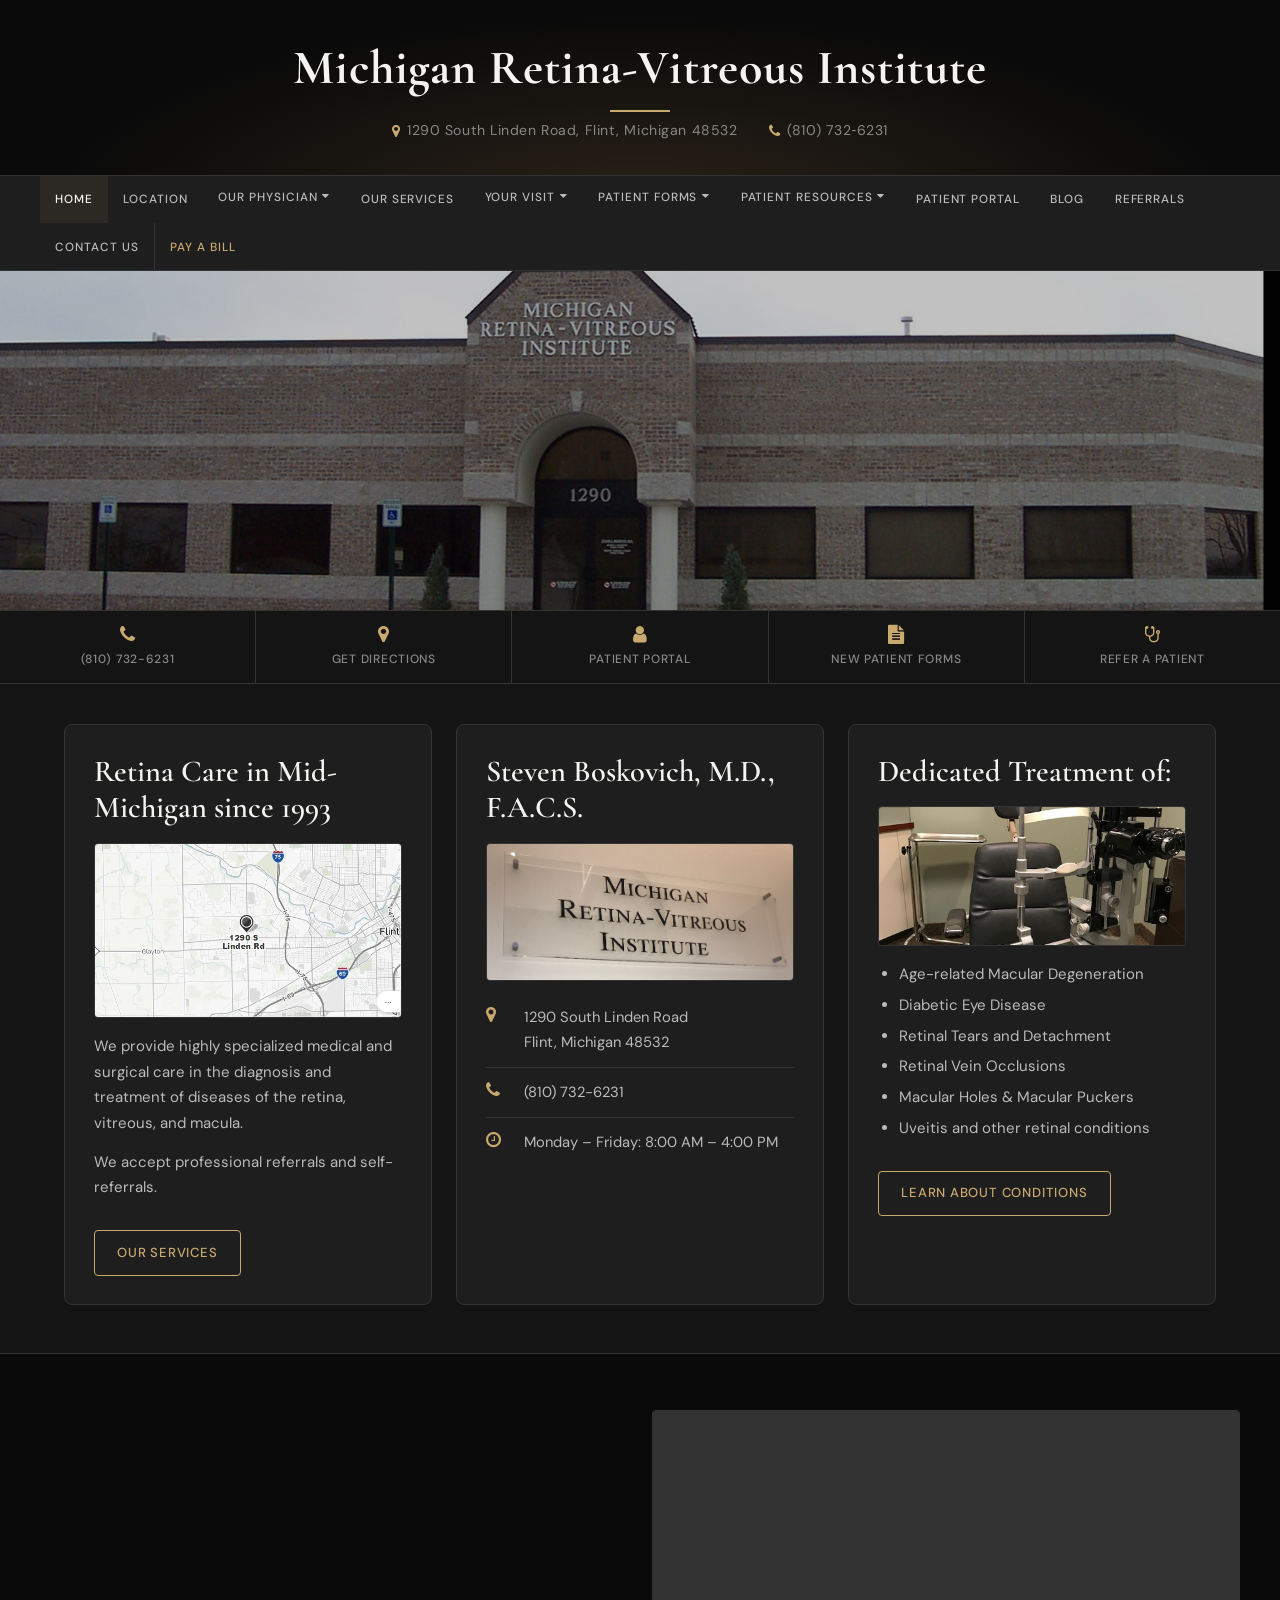
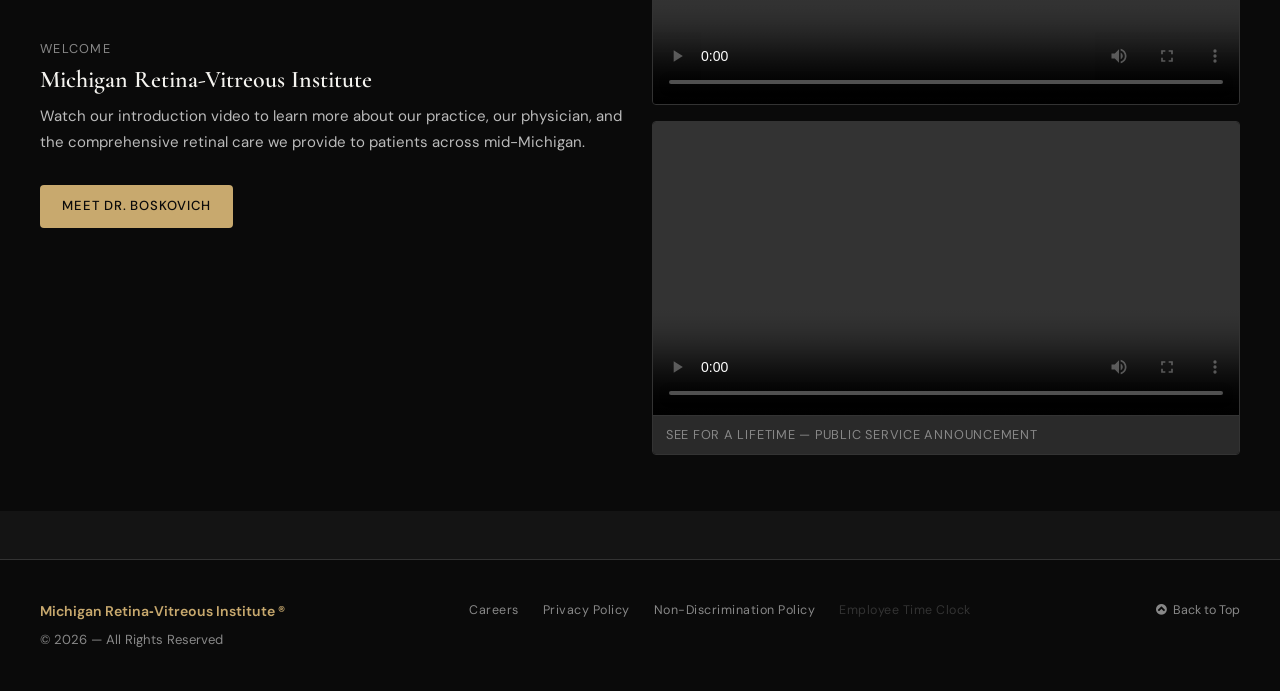
<file: index.html>
<!DOCTYPE html>
<html lang="en">
<head>
  <meta charset="UTF-8">
  <meta name="viewport" content="width=device-width, initial-scale=1">
  <title>Michigan Retina-Vitreous Institute® — Flint, Michigan</title>
  <meta name="description" content="Michigan Retina-Vitreous Institute provides state-of-the-art, high quality retinal care for patients in Flint and mid-Michigan.">
  <meta name="keywords" content="Michigan Retina-Vitreous Institute, Michigan retina, retina specialist, ophthalmologist, Flint, mid-Michigan, macular degeneration, diabetic eye disease, retinal detachment">
  <meta name="robots" content="ALL">
  <link rel="stylesheet" href="https://cdnjs.cloudflare.com/ajax/libs/font-awesome/4.7.0/css/font-awesome.min.css">
  <link rel="stylesheet" href="style.css">
  <style>
    /* Slideshow */
    #slideshow-wrap {
      background: var(--black);
      border-bottom: 1px solid var(--border);
      overflow: hidden;
      max-height: 340px;
      position: relative;
    }
    .slide { display: none; }
    .slide img { width: 100%; max-height: 340px; object-fit: cover; opacity: 0.75; }
    .slide.active { display: block; animation: fadeSlideUp 0.8s ease; }

    /* Quick action strip */
    .quick-strip {
      display: flex;
      border-bottom: 1px solid var(--border);
      background: var(--dark);
    }
    .quick-strip a {
      flex: 1;
      text-align: center;
      padding: 0.85rem 0.5rem;
      font-size: 0.75rem;
      font-weight: 500;
      letter-spacing: 0.06em;
      text-transform: uppercase;
      color: var(--muted);
      border-right: 1px solid var(--border);
      transition: var(--transition);
    }
    .quick-strip a:last-child { border-right: none; }
    .quick-strip a:hover { color: var(--accent); background: rgba(200,169,110,0.05); }
    .quick-strip i { display: block; font-size: 1.2rem; margin-bottom: 0.3rem; color: var(--accent); }

    /* Welcome video section */
    .video-section {
      background: var(--black);
      border-top: 1px solid var(--border);
      padding: 2.5rem 1.5rem;
    }
    .video-grid {
      max-width: 1200px;
      margin: 0 auto;
      display: grid;
      grid-template-columns: 1fr 1fr;
      gap: 1.5rem;
      align-items: center;
    }
    .video-grid-label {
      font-family: 'Cormorant Garamond', serif;
      font-size: 1.5rem;
      color: var(--white);
      margin-bottom: 0.6rem;
    }
    @media (max-width: 700px) {
      .video-grid { grid-template-columns: 1fr; }
      .quick-strip { flex-wrap: wrap; }
      .quick-strip a { flex: 0 0 50%; border-bottom: 1px solid var(--border); }
    }
  </style>
</head>
<body>

<header id="mrvi-header">
  <div class="header-bg-bar"></div>
  <div class="header-inner">
    <h1>Michigan Retina&#8209;Vitreous Institute</h1>
    <div class="accent-rule"></div>
    <div class="header-sub">
      <span><i class="fa fa-map-marker"></i> 1290 South Linden Road, Flint, Michigan 48532</span>
      <span><i class="fa fa-phone"></i> (810) 732&#8209;6231</span>
    </div>
  </div>
</header>

<nav id="mrvi-nav">
  <div class="nav-inner">
    <a href="index.html" class="active">Home</a>
    <a href="location.html">Location</a>
    <div class="nav-dropdown">
      <button>Our Physician <i class="fa fa-caret-down"></i></button>
      <div class="nav-dropdown-content">
        <a href="doctor.html">Steven Boskovich, M.D.</a>
        <a href="retinaspecialist.html">What is a Retina Specialist</a>
      </div>
    </div>
    <a href="services.html">Our Services</a>
    <div class="nav-dropdown">
      <button>Your Visit <i class="fa fa-caret-down"></i></button>
      <div class="nav-dropdown-content">
        <a href="whattoexpect.html">What to Expect</a>
        <a href="patientsurvey.html">Patient Survey</a>
        <a href="newsletter.html">Newsletter Sign Up</a>
      </div>
    </div>
    <div class="nav-dropdown">
      <button>Patient Forms <i class="fa fa-caret-down"></i></button>
      <div class="nav-dropdown-content">
        <a href="media/NEW PATIENT MEDICAL HISTORY FORM 2017.pdf" target="_blank">New Patient Medical History Form</a>
        <a href="media/NEW PATIENT PROFILE FORM 2017.pdf" target="_blank">New Patient Profile Form</a>
      </div>
    </div>
    <div class="nav-dropdown">
      <button>Patient Resources <i class="fa fa-caret-down"></i></button>
      <div class="nav-dropdown-content">
        <a href="links.html">Educational Links</a>
        <a href="retinaldiseases.html">Retinal Diseases</a>
        <a href="vitamins.html">Vitamins</a>
      </div>
    </div>
    <a href="https://www.mypatientvisit.com" target="_blank">Patient Portal</a>
    <a href="http://www.retinal.md/blog" target="_blank">Blog</a>
    <a href="referrals.html">Referrals</a>
    <a href="contactus.html">Contact Us</a>
    <a href="https://www.mypatientvisit.com/#/expresspay?practiceID=MRVI" target="_blank" class="nav-cta">Pay a Bill</a>
  </div>
</nav>

<!-- Slideshow -->
<div id="slideshow-wrap">
  <div class="slide active"><img src="media/Linden Crossing black.jpg" alt="Office exterior"></div>
  <div class="slide"><img src="media/photomontage.png" alt="Services montage"></div>
  <div class="slide"><img src="media/Dr B with diplomas.jpg" alt="Dr. Boskovich"></div>
</div>

<!-- Quick access strip -->
<div class="quick-strip">
  <a href="contactus.html"><i class="fa fa-phone"></i>(810) 732-6231</a>
  <a href="location.html"><i class="fa fa-map-marker"></i>Get Directions</a>
  <a href="https://www.mypatientvisit.com" target="_blank"><i class="fa fa-user"></i>Patient Portal</a>
  <a href="media/NEW PATIENT MEDICAL HISTORY FORM 2017.pdf" target="_blank"><i class="fa fa-file-text"></i>New Patient Forms</a>
  <a href="referrals.html"><i class="fa fa-stethoscope"></i>Refer a Patient</a>
</div>

<!-- Main content -->
<div class="page-content">
  <div class="card-grid-3">

    <div class="mrvi-card">
      <h3 class="section-title" style="margin-bottom:1rem;">Retina Care in Mid-Michigan since 1993</h3>
      <img src="media/fixedmap.jpg" alt="Mid-Michigan map" class="mrvi-img">
      <p>We provide highly specialized medical and surgical care in the diagnosis and treatment of diseases of the retina, vitreous, and macula.</p>
      <p>We accept professional referrals and self-referrals.</p>
      <a href="services.html" class="btn btn-outline mt-2">Our Services</a>
    </div>

    <div class="mrvi-card">
      <h3 class="section-title" style="margin-bottom:0.5rem;">Steven Boskovich, M.D., F.A.C.S.</h3>
      <img src="media/VestibuleSign3.jpg" alt="Office sign" class="mrvi-img">
      <div class="info-row" style="padding-top:0.5rem;">
        <i class="fa fa-map-marker"></i>
        <div class="info-row-text">1290 South Linden Road<br>Flint, Michigan 48532</div>
      </div>
      <div class="info-row">
        <i class="fa fa-phone"></i>
        <div class="info-row-text">(810) 732-6231</div>
      </div>
      <div class="info-row">
        <i class="fa fa-clock-o"></i>
        <div class="info-row-text">Monday – Friday: 8:00 AM – 4:00 PM</div>
      </div>
    </div>

    <div class="mrvi-card">
      <h3 class="section-title" style="margin-bottom:1rem;">Dedicated Treatment of:</h3>
      <img src="media/Black chair.jpg" alt="Exam chair" class="mrvi-img" style="max-height:140px;object-fit:cover;">
      <ul style="margin-top:1rem;">
        <li>Age-related Macular Degeneration</li>
        <li>Diabetic Eye Disease</li>
        <li>Retinal Tears and Detachment</li>
        <li>Retinal Vein Occlusions</li>
        <li>Macular Holes &amp; Macular Puckers</li>
        <li>Uveitis and other retinal conditions</li>
      </ul>
      <a href="retinaldiseases.html" class="btn btn-outline mt-3">Learn About Conditions</a>
    </div>

  </div>
</div>

<!-- Welcome Video Section -->
<div class="video-section">
  <div class="video-grid">
    <div>
      <p class="text-muted" style="font-size:0.8rem;letter-spacing:0.1em;text-transform:uppercase;margin-bottom:0.4rem;">Welcome</p>
      <h2 class="video-grid-label">Michigan Retina&#8209;Vitreous Institute</h2>
      <p>Watch our introduction video to learn more about our practice, our physician, and the comprehensive retinal care we provide to patients across mid-Michigan.</p>
      <a href="doctor.html" class="btn btn-gold mt-2">Meet Dr. Boskovich</a>
    </div>
    <div>
      <div class="video-wrap">
        <video controls>
          <source src="media/Michigan Retina-Vitreous Institute.mp4" type="video/mp4">
          <source src="media/Michigan Retina-Vitreous Institute.ogv" type="video/ogv">
          Your browser does not support the video tag.
        </video>
      </div>
      <div class="video-wrap" style="margin-top:1rem;">
        <video controls>
          <source src="media/See for a Lifetime TV PSA 30.mp4" type="video/mp4">
          <source src="media/See for a Lifetime TV PSA 30.ogv" type="video/ogv">
          Your browser does not support the video tag.
        </video>
        <div class="video-label">See for a Lifetime — Public Service Announcement</div>
      </div>
    </div>
  </div>
</div>

<footer id="mrvi-footer">
  <div class="footer-inner">
    <div class="footer-left">
      <strong>Michigan Retina&#8209;Vitreous Institute &reg;</strong>
      &copy; <script>document.write(new Date().getFullYear())</script> &mdash; All Rights Reserved
    </div>
    <div class="footer-links">
      <a href="careers.html">Careers</a>
      <a href="media/MRVI-2013-Privacy.pdf" target="_blank">Privacy Policy</a>
      <a href="media/MRVI-NonDiscrimination-Notice.pdf" target="_blank">Non-Discrimination Policy</a>
      <a href="https://www.ontheclock.com/time-clock" target="_blank" style="color:var(--border);">Employee Time Clock</a>
    </div>
    <a class="footer-top-btn" href="#mrvi-header"><i class="fa fa-chevron-circle-up"></i> Back to Top</a>
  </div>
</footer>

<div id="copyright-modal" class="mrvi-modal">
  <div class="mrvi-modal-box">
    <button class="mrvi-modal-close" onclick="document.getElementById('copyright-modal').classList.remove('open')">&times;</button>
    <h4 style="margin-bottom:0.8rem;">Content Ownership Notice</h4>
    <p>The content on this website is owned by Michigan Retina&#8209;Vitreous Institute. You may not copy any content (including images) without our prior written consent.</p>
  </div>
</div>

<script>
// Slideshow
var slideIdx = 0;
var slides = document.querySelectorAll('.slide');
function runSlides() {
  slides[slideIdx].classList.remove('active');
  slideIdx = (slideIdx + 1) % slides.length;
  slides[slideIdx].classList.add('active');
  setTimeout(runSlides, 7000);
}
setTimeout(runSlides, 7000);
</script>
</body>
</html>
</file>
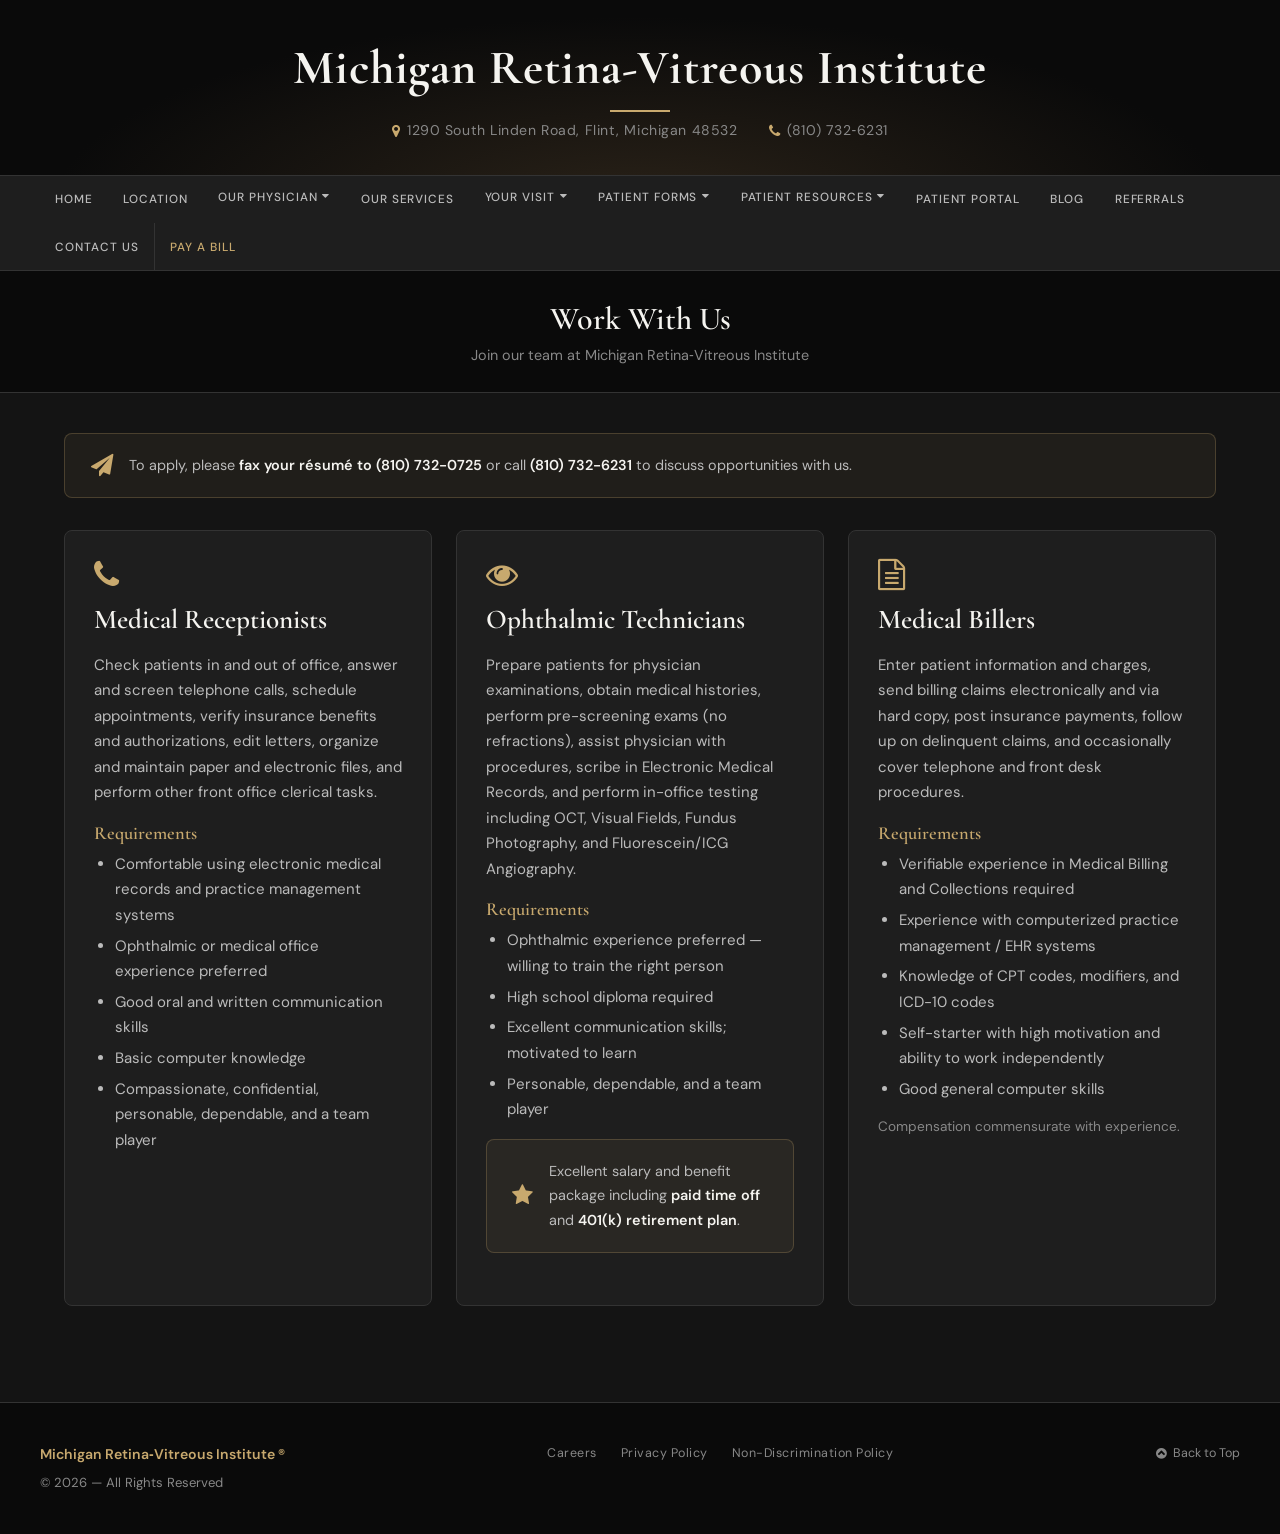
<file: careers.html>
<!DOCTYPE html>
<html lang="en">
<head>
  <meta charset="UTF-8">
  <meta name="viewport" content="width=device-width, initial-scale=1">
  <title>Careers — Michigan Retina-Vitreous Institute</title>
  <meta name="description" content="Career opportunities at Michigan Retina-Vitreous Institute in Flint, Michigan. Medical receptionists, ophthalmic technicians, and medical billers.">
  <meta name="robots" content="ALL">
  <link rel="stylesheet" href="https://cdnjs.cloudflare.com/ajax/libs/font-awesome/4.7.0/css/font-awesome.min.css">
  <link rel="stylesheet" href="style.css">
</head>
<body>
<header id="mrvi-header">
  <div class="header-bg-bar"></div>
  <div class="header-inner">
    <h1>Michigan Retina&#8209;Vitreous Institute</h1>
    <div class="accent-rule"></div>
    <div class="header-sub">
      <span><i class="fa fa-map-marker"></i> 1290 South Linden Road, Flint, Michigan 48532</span>
      <span><i class="fa fa-phone"></i> (810) 732&#8209;6231</span>
    </div>
  </div>
</header>
<nav id="mrvi-nav">
  <div class="nav-inner">
    <a href="index.html">Home</a>
    <a href="location.html">Location</a>
    <div class="nav-dropdown">
      <button>Our Physician <i class="fa fa-caret-down"></i></button>
      <div class="nav-dropdown-content">
        <a href="doctor.html">Steven Boskovich, M.D.</a>
        <a href="retinaspecialist.html">What is a Retina Specialist</a>
      </div>
    </div>
    <a href="services.html">Our Services</a>
    <div class="nav-dropdown">
      <button>Your Visit <i class="fa fa-caret-down"></i></button>
      <div class="nav-dropdown-content">
        <a href="whattoexpect.html">What to Expect</a>
        <a href="patientsurvey.html">Patient Survey</a>
        <a href="newsletter.html">Newsletter Sign Up</a>
      </div>
    </div>
    <div class="nav-dropdown">
      <button>Patient Forms <i class="fa fa-caret-down"></i></button>
      <div class="nav-dropdown-content">
        <a href="media/NEW PATIENT MEDICAL HISTORY FORM 2017.pdf" target="_blank">New Patient Medical History Form</a>
        <a href="media/NEW PATIENT PROFILE FORM 2017.pdf" target="_blank">New Patient Profile Form</a>
      </div>
    </div>
    <div class="nav-dropdown">
      <button>Patient Resources <i class="fa fa-caret-down"></i></button>
      <div class="nav-dropdown-content">
        <a href="links.html">Educational Links</a>
        <a href="retinaldiseases.html">Retinal Diseases</a>
        <a href="vitamins.html">Vitamins</a>
      </div>
    </div>
    <a href="https://www.mypatientvisit.com" target="_blank">Patient Portal</a>
    <a href="http://www.retinal.md/blog" target="_blank">Blog</a>
    <a href="referrals.html">Referrals</a>
    <a href="contactus.html">Contact Us</a>
    <a href="https://www.mypatientvisit.com/#/expresspay?practiceID=MRVI" target="_blank" class="nav-cta">Pay a Bill</a>
  </div>
</nav>

<div class="page-hero">
  <h2>Work With Us</h2>
  <p>Join our team at Michigan Retina&#8209;Vitreous Institute</p>
</div>

<div class="page-content">

  <div class="callout-bar" style="margin-bottom:2rem;">
    <i class="fa fa-paper-plane"></i>
    <p>To apply, please <strong>fax your résumé to (810) 732-0725</strong> or call <strong>(810) 732-6231</strong> to discuss opportunities with us.</p>
  </div>

  <div class="card-grid-3">

    <div class="mrvi-card">
      <i class="fa fa-phone" style="font-size:2rem;color:var(--accent);margin-bottom:0.8rem;display:block;"></i>
      <h3 style="margin-bottom:1rem;">Medical Receptionists</h3>
      <p>Check patients in and out of office, answer and screen telephone calls, schedule appointments, verify insurance benefits and authorizations, edit letters, organize and maintain paper and electronic files, and perform other front office clerical tasks.</p>
      <h4 style="color:var(--accent);margin:1rem 0 0.5rem;">Requirements</h4>
      <ul>
        <li>Comfortable using electronic medical records and practice management systems</li>
        <li>Ophthalmic or medical office experience preferred</li>
        <li>Good oral and written communication skills</li>
        <li>Basic computer knowledge</li>
        <li>Compassionate, confidential, personable, dependable, and a team player</li>
      </ul>
    </div>

    <div class="mrvi-card">
      <i class="fa fa-eye" style="font-size:2rem;color:var(--accent);margin-bottom:0.8rem;display:block;"></i>
      <h3 style="margin-bottom:1rem;">Ophthalmic Technicians</h3>
      <p>Prepare patients for physician examinations, obtain medical histories, perform pre-screening exams (no refractions), assist physician with procedures, scribe in Electronic Medical Records, and perform in-office testing including OCT, Visual Fields, Fundus Photography, and Fluorescein/ICG Angiography.</p>
      <h4 style="color:var(--accent);margin:1rem 0 0.5rem;">Requirements</h4>
      <ul>
        <li>Ophthalmic experience preferred — willing to train the right person</li>
        <li>High school diploma required</li>
        <li>Excellent communication skills; motivated to learn</li>
        <li>Personable, dependable, and a team player</li>
      </ul>
      <div class="callout-bar" style="margin-top:1rem;">
        <i class="fa fa-star"></i>
        <p>Excellent salary and benefit package including <strong>paid time off</strong> and <strong>401(k) retirement plan</strong>.</p>
      </div>
    </div>

    <div class="mrvi-card">
      <i class="fa fa-file-text-o" style="font-size:2rem;color:var(--accent);margin-bottom:0.8rem;display:block;"></i>
      <h3 style="margin-bottom:1rem;">Medical Billers</h3>
      <p>Enter patient information and charges, send billing claims electronically and via hard copy, post insurance payments, follow up on delinquent claims, and occasionally cover telephone and front desk procedures.</p>
      <h4 style="color:var(--accent);margin:1rem 0 0.5rem;">Requirements</h4>
      <ul>
        <li>Verifiable experience in Medical Billing and Collections required</li>
        <li>Experience with computerized practice management / EHR systems</li>
        <li>Knowledge of CPT codes, modifiers, and ICD-10 codes</li>
        <li>Self-starter with high motivation and ability to work independently</li>
        <li>Good general computer skills</li>
      </ul>
      <p style="font-size:0.85rem;color:var(--muted);margin-top:0.8rem;">Compensation commensurate with experience.</p>
    </div>

  </div>
</div>

<footer id="mrvi-footer">
  <div class="footer-inner">
    <div class="footer-left">
      <strong>Michigan Retina&#8209;Vitreous Institute &reg;</strong>
      &copy; <script>document.write(new Date().getFullYear())</script> &mdash; All Rights Reserved
    </div>
    <div class="footer-links">
      <a href="careers.html">Careers</a>
      <a href="media/MRVI-2013-Privacy.pdf" target="_blank">Privacy Policy</a>
      <a href="media/MRVI-NonDiscrimination-Notice.pdf" target="_blank">Non-Discrimination Policy</a>
    </div>
    <a class="footer-top-btn" href="#mrvi-header"><i class="fa fa-chevron-circle-up"></i> Back to Top</a>
  </div>
</footer>
</body>
</html>
</file>
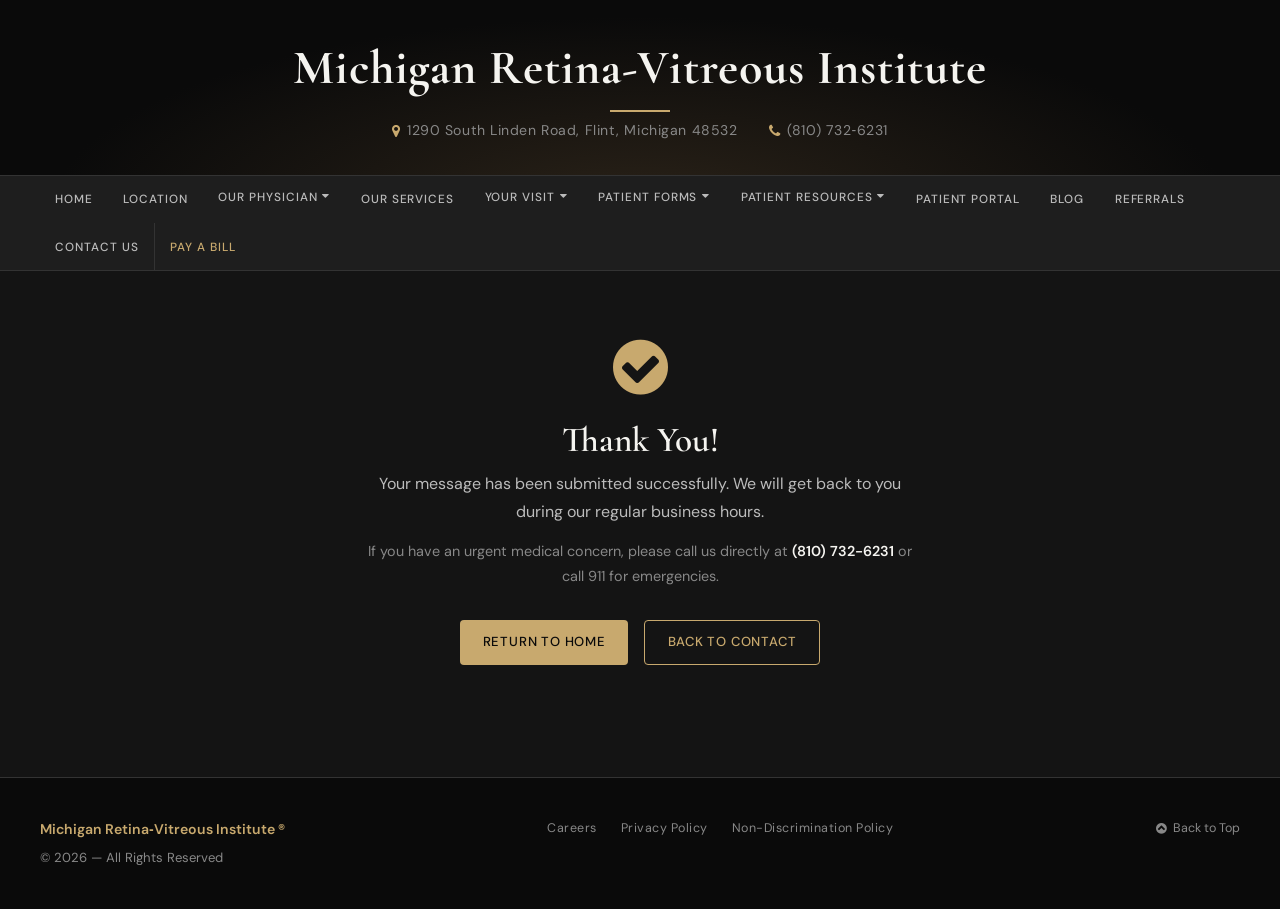
<file: contact-form-thank-you.html>
<!DOCTYPE html>
<html lang="en">
<head>
  <meta charset="UTF-8">
  <meta name="viewport" content="width=device-width, initial-scale=1">
  <title>Thank You — Michigan Retina-Vitreous Institute</title>
  <meta name="description" content="Thank you for contacting Michigan Retina-Vitreous Institute. We will be in touch soon.">
  <meta name="robots" content="NOINDEX">
  <link rel="stylesheet" href="https://cdnjs.cloudflare.com/ajax/libs/font-awesome/4.7.0/css/font-awesome.min.css">
  <link rel="stylesheet" href="style.css">
</head>
<body>
<header id="mrvi-header">
  <div class="header-bg-bar"></div>
  <div class="header-inner">
    <h1>Michigan Retina&#8209;Vitreous Institute</h1>
    <div class="accent-rule"></div>
    <div class="header-sub">
      <span><i class="fa fa-map-marker"></i> 1290 South Linden Road, Flint, Michigan 48532</span>
      <span><i class="fa fa-phone"></i> (810) 732&#8209;6231</span>
    </div>
  </div>
</header>
<nav id="mrvi-nav">
  <div class="nav-inner">
    <a href="index.html">Home</a>
    <a href="location.html">Location</a>
    <div class="nav-dropdown">
      <button>Our Physician <i class="fa fa-caret-down"></i></button>
      <div class="nav-dropdown-content">
        <a href="doctor.html">Steven Boskovich, M.D.</a>
        <a href="retinaspecialist.html">What is a Retina Specialist</a>
      </div>
    </div>
    <a href="services.html">Our Services</a>
    <div class="nav-dropdown">
      <button>Your Visit <i class="fa fa-caret-down"></i></button>
      <div class="nav-dropdown-content">
        <a href="whattoexpect.html">What to Expect</a>
        <a href="patientsurvey.html">Patient Survey</a>
        <a href="newsletter.html">Newsletter Sign Up</a>
      </div>
    </div>
    <div class="nav-dropdown">
      <button>Patient Forms <i class="fa fa-caret-down"></i></button>
      <div class="nav-dropdown-content">
        <a href="media/NEW PATIENT MEDICAL HISTORY FORM 2017.pdf" target="_blank">New Patient Medical History Form</a>
        <a href="media/NEW PATIENT PROFILE FORM 2017.pdf" target="_blank">New Patient Profile Form</a>
      </div>
    </div>
    <div class="nav-dropdown">
      <button>Patient Resources <i class="fa fa-caret-down"></i></button>
      <div class="nav-dropdown-content">
        <a href="links.html">Educational Links</a>
        <a href="retinaldiseases.html">Retinal Diseases</a>
        <a href="vitamins.html">Vitamins</a>
      </div>
    </div>
    <a href="https://www.mypatientvisit.com" target="_blank">Patient Portal</a>
    <a href="http://www.retinal.md/blog" target="_blank">Blog</a>
    <a href="referrals.html">Referrals</a>
    <a href="contactus.html">Contact Us</a>
    <a href="https://www.mypatientvisit.com/#/expresspay?practiceID=MRVI" target="_blank" class="nav-cta">Pay a Bill</a>
  </div>
</nav>

<div class="page-content" style="max-width:600px;text-align:center;padding-top:4rem;padding-bottom:4rem;">
  <i class="fa fa-check-circle" style="font-size:4rem;color:var(--accent);display:block;margin-bottom:1.2rem;"></i>
  <h2 style="margin-bottom:0.6rem;">Thank You!</h2>
  <p style="font-size:1rem;">Your message has been submitted successfully. We will get back to you during our regular business hours.</p>
  <p style="color:var(--muted);font-size:0.9rem;">If you have an urgent medical concern, please call us directly at <strong style="color:var(--white);">(810) 732-6231</strong> or call 911 for emergencies.</p>
  <div style="margin-top:2rem;display:flex;gap:1rem;justify-content:center;flex-wrap:wrap;">
    <a href="index.html" class="btn btn-gold">Return to Home</a>
    <a href="contactus.html" class="btn btn-outline">Back to Contact</a>
  </div>
</div>

<footer id="mrvi-footer">
  <div class="footer-inner">
    <div class="footer-left">
      <strong>Michigan Retina&#8209;Vitreous Institute &reg;</strong>
      &copy; <script>document.write(new Date().getFullYear())</script> &mdash; All Rights Reserved
    </div>
    <div class="footer-links">
      <a href="careers.html">Careers</a>
      <a href="media/MRVI-2013-Privacy.pdf" target="_blank">Privacy Policy</a>
      <a href="media/MRVI-NonDiscrimination-Notice.pdf" target="_blank">Non-Discrimination Policy</a>
    </div>
    <a class="footer-top-btn" href="#mrvi-header"><i class="fa fa-chevron-circle-up"></i> Back to Top</a>
  </div>
</footer>
</body>
</html>
</file>
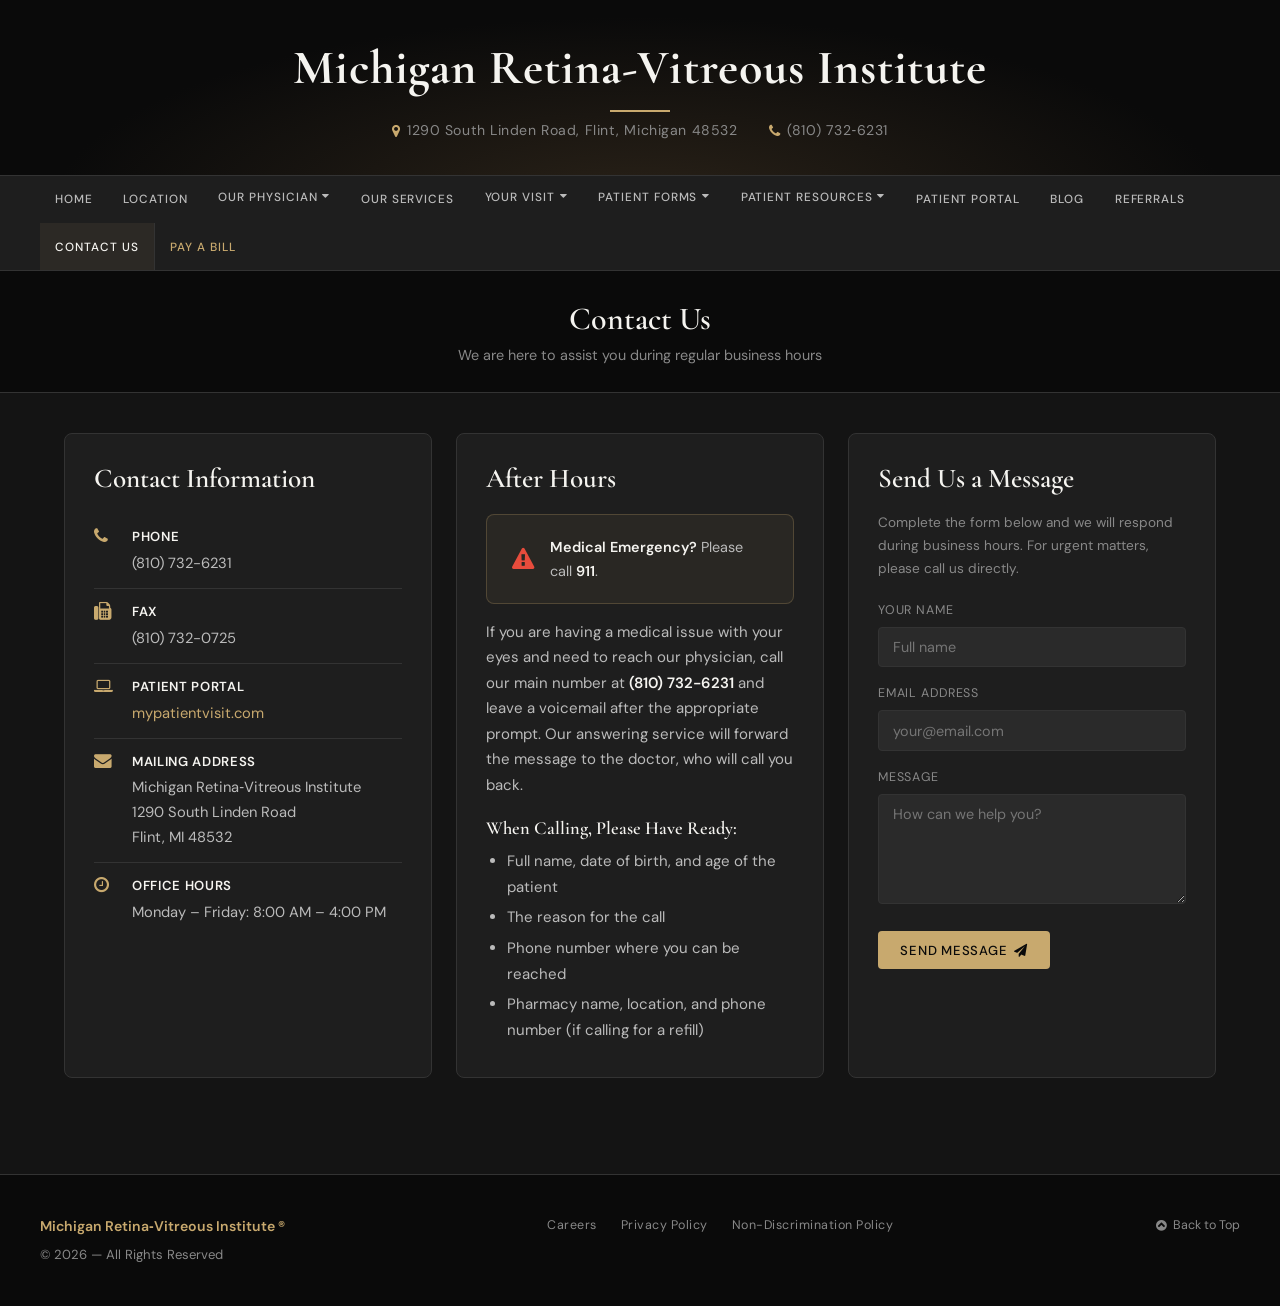
<file: contactus.html>
<!DOCTYPE html>
<html lang="en">
<head>
  <meta charset="UTF-8">
  <meta name="viewport" content="width=device-width, initial-scale=1">
  <title>Contact Us — Michigan Retina-Vitreous Institute</title>
  <meta name="description" content="Contact Michigan Retina-Vitreous Institute. Phone (810) 732-6231. Located at 1290 South Linden Road, Flint, Michigan.">
  <meta name="robots" content="ALL">
  <link rel="stylesheet" href="https://cdnjs.cloudflare.com/ajax/libs/font-awesome/4.7.0/css/font-awesome.min.css">
  <link rel="stylesheet" href="style.css">
</head>
<body>
<header id="mrvi-header">
  <div class="header-bg-bar"></div>
  <div class="header-inner">
    <h1>Michigan Retina&#8209;Vitreous Institute</h1>
    <div class="accent-rule"></div>
    <div class="header-sub">
      <span><i class="fa fa-map-marker"></i> 1290 South Linden Road, Flint, Michigan 48532</span>
      <span><i class="fa fa-phone"></i> (810) 732&#8209;6231</span>
    </div>
  </div>
</header>
<nav id="mrvi-nav">
  <div class="nav-inner">
    <a href="index.html">Home</a>
    <a href="location.html">Location</a>
    <div class="nav-dropdown">
      <button>Our Physician <i class="fa fa-caret-down"></i></button>
      <div class="nav-dropdown-content">
        <a href="doctor.html">Steven Boskovich, M.D.</a>
        <a href="retinaspecialist.html">What is a Retina Specialist</a>
      </div>
    </div>
    <a href="services.html">Our Services</a>
    <div class="nav-dropdown">
      <button>Your Visit <i class="fa fa-caret-down"></i></button>
      <div class="nav-dropdown-content">
        <a href="whattoexpect.html">What to Expect</a>
        <a href="patientsurvey.html">Patient Survey</a>
        <a href="newsletter.html">Newsletter Sign Up</a>
      </div>
    </div>
    <div class="nav-dropdown">
      <button>Patient Forms <i class="fa fa-caret-down"></i></button>
      <div class="nav-dropdown-content">
        <a href="media/NEW PATIENT MEDICAL HISTORY FORM 2017.pdf" target="_blank">New Patient Medical History Form</a>
        <a href="media/NEW PATIENT PROFILE FORM 2017.pdf" target="_blank">New Patient Profile Form</a>
      </div>
    </div>
    <div class="nav-dropdown">
      <button>Patient Resources <i class="fa fa-caret-down"></i></button>
      <div class="nav-dropdown-content">
        <a href="links.html">Educational Links</a>
        <a href="retinaldiseases.html">Retinal Diseases</a>
        <a href="vitamins.html">Vitamins</a>
      </div>
    </div>
    <a href="https://www.mypatientvisit.com" target="_blank">Patient Portal</a>
    <a href="http://www.retinal.md/blog" target="_blank">Blog</a>
    <a href="referrals.html">Referrals</a>
    <a href="contactus.html" class="active">Contact Us</a>
    <a href="https://www.mypatientvisit.com/#/expresspay?practiceID=MRVI" target="_blank" class="nav-cta">Pay a Bill</a>
  </div>
</nav>

<div class="page-hero">
  <h2>Contact Us</h2>
  <p>We are here to assist you during regular business hours</p>
</div>

<div class="page-content">
  <div class="card-grid-3">

    <div class="mrvi-card">
      <h3 style="margin-bottom:1.2rem;">Contact Information</h3>
      <div class="info-row">
        <i class="fa fa-phone"></i>
        <div class="info-row-text"><strong>Phone</strong>(810) 732-6231</div>
      </div>
      <div class="info-row">
        <i class="fa fa-fax"></i>
        <div class="info-row-text"><strong>Fax</strong>(810) 732-0725</div>
      </div>
      <div class="info-row">
        <i class="fa fa-laptop"></i>
        <div class="info-row-text"><strong>Patient Portal</strong><a href="https://www.mypatientvisit.com/#/login" target="_blank">mypatientvisit.com</a></div>
      </div>
      <div class="info-row">
        <i class="fa fa-envelope"></i>
        <div class="info-row-text">
          <strong>Mailing Address</strong>
          Michigan Retina&#8209;Vitreous Institute<br>
          1290 South Linden Road<br>
          Flint, MI 48532
        </div>
      </div>
      <div class="info-row">
        <i class="fa fa-clock-o"></i>
        <div class="info-row-text"><strong>Office Hours</strong>Monday – Friday: 8:00 AM – 4:00 PM</div>
      </div>
    </div>

    <div class="mrvi-card">
      <h3 style="margin-bottom:1.2rem;">After Hours</h3>
      <div class="callout-bar" style="margin-bottom:1rem;">
        <i class="fa fa-exclamation-triangle" style="color:#e74c3c;"></i>
        <p><strong>Medical Emergency?</strong> Please call <strong>911</strong>.</p>
      </div>
      <p>If you are having a medical issue with your eyes and need to reach our physician, call our main number at <strong>(810) 732-6231</strong> and leave a voicemail after the appropriate prompt. Our answering service will forward the message to the doctor, who will call you back.</p>
      <h4 style="margin-top:1.2rem;margin-bottom:0.6rem;">When Calling, Please Have Ready:</h4>
      <ul>
        <li>Full name, date of birth, and age of the patient</li>
        <li>The reason for the call</li>
        <li>Phone number where you can be reached</li>
        <li>Pharmacy name, location, and phone number (if calling for a refill)</li>
      </ul>
    </div>

    <div class="mrvi-card">
      <h3 style="margin-bottom:1rem;">Send Us a Message</h3>
      <p style="font-size:0.85rem;color:var(--muted);margin-bottom:1.2rem;">Complete the form below and we will respond during business hours. For urgent matters, please call us directly.</p>
      <div class="mrvi-form">
        <form method="POST" action="contact-form-handler.php" onsubmit="return validateContactForm()">
          <label for="name">Your Name</label>
          <input type="text" id="name" name="name" placeholder="Full name">
          <label for="email">Email Address</label>
          <input type="email" id="email" name="email" placeholder="your@email.com">
          <label for="message">Message</label>
          <textarea id="message" name="message" placeholder="How can we help you?"></textarea>
          <!-- Honeypot spam protection -->
          <div style="display:none;">
            <input type="text" name="honeypot" id="honeypot">
          </div>
          <button type="submit" class="btn btn-gold">Send Message <i class="fa fa-paper-plane"></i></button>
        </form>
      </div>
    </div>

  </div>
</div>

<footer id="mrvi-footer">
  <div class="footer-inner">
    <div class="footer-left">
      <strong>Michigan Retina&#8209;Vitreous Institute &reg;</strong>
      &copy; <script>document.write(new Date().getFullYear())</script> &mdash; All Rights Reserved
    </div>
    <div class="footer-links">
      <a href="careers.html">Careers</a>
      <a href="media/MRVI-2013-Privacy.pdf" target="_blank">Privacy Policy</a>
      <a href="media/MRVI-NonDiscrimination-Notice.pdf" target="_blank">Non-Discrimination Policy</a>
    </div>
    <a class="footer-top-btn" href="#mrvi-header"><i class="fa fa-chevron-circle-up"></i> Back to Top</a>
  </div>
</footer>

<script>
function validateContactForm() {
  var name = document.getElementById('name').value.trim();
  var email = document.getElementById('email').value.trim();
  var honeypot = document.getElementById('honeypot').value;
  if (honeypot) return false;
  if (!name) { alert('Please provide your name.'); return false; }
  if (!email || !/\S+@\S+\.\S+/.test(email)) { alert('Please provide a valid email address.'); return false; }
  return true;
}
</script>
</body>
</html>
</file>
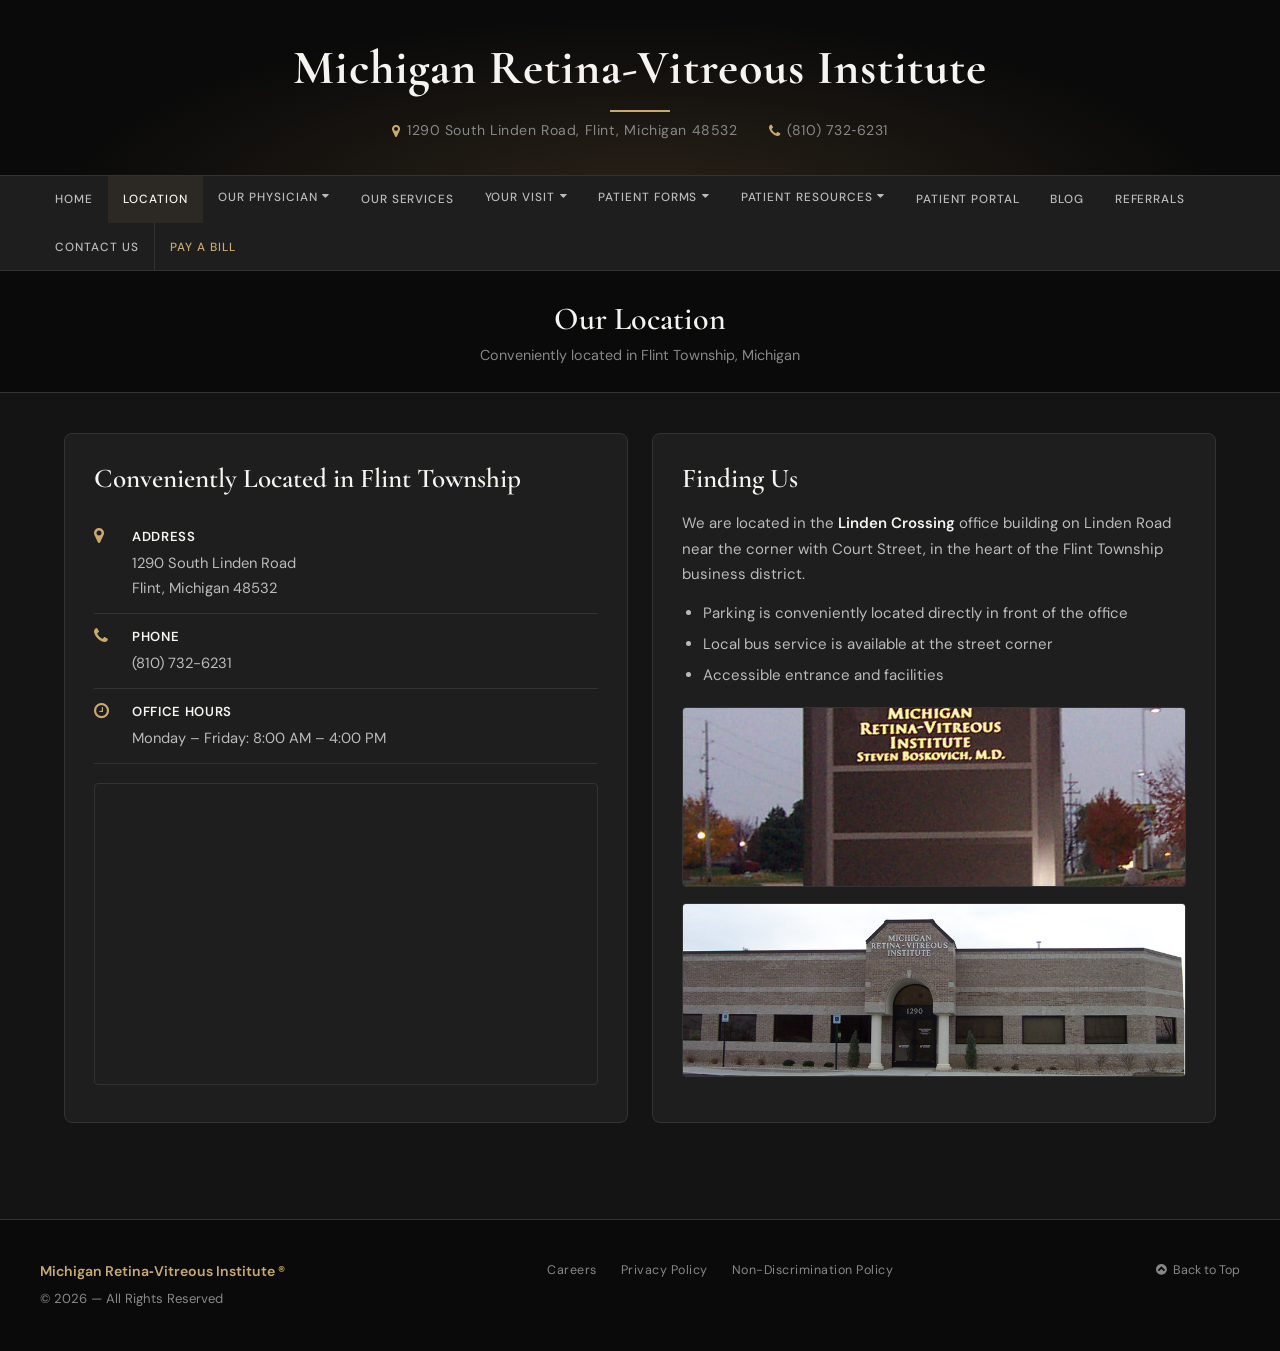
<file: location.html>
<!DOCTYPE html>
<html lang="en">
<head>
  <meta charset="UTF-8">
  <meta name="viewport" content="width=device-width, initial-scale=1">
  <title>Location — Michigan Retina-Vitreous Institute</title>
  <meta name="description" content="Michigan Retina-Vitreous Institute is conveniently located at 1290 South Linden Road in Flint Township, Michigan.">
  <meta name="robots" content="ALL">
  <link rel="stylesheet" href="https://cdnjs.cloudflare.com/ajax/libs/font-awesome/4.7.0/css/font-awesome.min.css">
  <link rel="stylesheet" href="style.css">
</head>
<body>
<header id="mrvi-header">
  <div class="header-bg-bar"></div>
  <div class="header-inner">
    <h1>Michigan Retina&#8209;Vitreous Institute</h1>
    <div class="accent-rule"></div>
    <div class="header-sub">
      <span><i class="fa fa-map-marker"></i> 1290 South Linden Road, Flint, Michigan 48532</span>
      <span><i class="fa fa-phone"></i> (810) 732&#8209;6231</span>
    </div>
  </div>
</header>
<nav id="mrvi-nav">
  <div class="nav-inner">
    <a href="index.html">Home</a>
    <a href="location.html" class="active">Location</a>
    <div class="nav-dropdown">
      <button>Our Physician <i class="fa fa-caret-down"></i></button>
      <div class="nav-dropdown-content">
        <a href="doctor.html">Steven Boskovich, M.D.</a>
        <a href="retinaspecialist.html">What is a Retina Specialist</a>
      </div>
    </div>
    <a href="services.html">Our Services</a>
    <div class="nav-dropdown">
      <button>Your Visit <i class="fa fa-caret-down"></i></button>
      <div class="nav-dropdown-content">
        <a href="whattoexpect.html">What to Expect</a>
        <a href="patientsurvey.html">Patient Survey</a>
        <a href="newsletter.html">Newsletter Sign Up</a>
      </div>
    </div>
    <div class="nav-dropdown">
      <button>Patient Forms <i class="fa fa-caret-down"></i></button>
      <div class="nav-dropdown-content">
        <a href="media/NEW PATIENT MEDICAL HISTORY FORM 2017.pdf" target="_blank">New Patient Medical History Form</a>
        <a href="media/NEW PATIENT PROFILE FORM 2017.pdf" target="_blank">New Patient Profile Form</a>
      </div>
    </div>
    <div class="nav-dropdown">
      <button>Patient Resources <i class="fa fa-caret-down"></i></button>
      <div class="nav-dropdown-content">
        <a href="links.html">Educational Links</a>
        <a href="retinaldiseases.html">Retinal Diseases</a>
        <a href="vitamins.html">Vitamins</a>
      </div>
    </div>
    <a href="https://www.mypatientvisit.com" target="_blank">Patient Portal</a>
    <a href="http://www.retinal.md/blog" target="_blank">Blog</a>
    <a href="referrals.html">Referrals</a>
    <a href="contactus.html">Contact Us</a>
    <a href="https://www.mypatientvisit.com/#/expresspay?practiceID=MRVI" target="_blank" class="nav-cta">Pay a Bill</a>
  </div>
</nav>

<div class="page-hero">
  <h2>Our Location</h2>
  <p>Conveniently located in Flint Township, Michigan</p>
</div>

<div class="page-content">
  <div class="card-grid-2">

    <div class="mrvi-card">
      <h3 style="margin-bottom:1.2rem;">Conveniently Located in Flint Township</h3>
      <div class="info-row">
        <i class="fa fa-map-marker"></i>
        <div class="info-row-text">
          <strong>Address</strong>
          1290 South Linden Road<br>Flint, Michigan 48532
        </div>
      </div>
      <div class="info-row">
        <i class="fa fa-phone"></i>
        <div class="info-row-text"><strong>Phone</strong>(810) 732-6231</div>
      </div>
      <div class="info-row">
        <i class="fa fa-clock-o"></i>
        <div class="info-row-text"><strong>Office Hours</strong>Monday – Friday: 8:00 AM – 4:00 PM</div>
      </div>
      <div style="margin-top:1.2rem;border-radius:var(--radius);overflow:hidden;border:1px solid var(--border);">
        <iframe style="width:100%;height:300px;display:block;" src="https://www.mapquest.com/embed/us/mi/flint/48532-3407/1290-s-linden-rd-43.008553,-83.772850?center=43.008569992770994,-83.77309083938599&zoom=15" marginwidth="0" marginheight="0" frameborder="0" scrolling="no"></iframe>
      </div>
    </div>

    <div class="mrvi-card">
      <h3 style="margin-bottom:1rem;">Finding Us</h3>
      <p>We are located in the <strong>Linden Crossing</strong> office building on Linden Road near the corner with Court Street, in the heart of the Flint Township business district.</p>
      <ul style="margin:0.8rem 0 1.2rem;">
        <li>Parking is conveniently located directly in front of the office</li>
        <li>Local bus service is available at the street corner</li>
        <li>Accessible entrance and facilities</li>
      </ul>
      <img src="media/Sign.jpg" alt="Linden Crossing Sign" class="mrvi-img" style="max-height:180px;object-fit:cover;">
      <img src="media/Linden Crossing.jpg" alt="Linden Crossing building" class="mrvi-img">
    </div>

  </div>
</div>

<footer id="mrvi-footer">
  <div class="footer-inner">
    <div class="footer-left">
      <strong>Michigan Retina&#8209;Vitreous Institute &reg;</strong>
      &copy; <script>document.write(new Date().getFullYear())</script> &mdash; All Rights Reserved
    </div>
    <div class="footer-links">
      <a href="careers.html">Careers</a>
      <a href="media/MRVI-2013-Privacy.pdf" target="_blank">Privacy Policy</a>
      <a href="media/MRVI-NonDiscrimination-Notice.pdf" target="_blank">Non-Discrimination Policy</a>
    </div>
    <a class="footer-top-btn" href="#mrvi-header"><i class="fa fa-chevron-circle-up"></i> Back to Top</a>
  </div>
</footer>
</body>
</html>
</file>
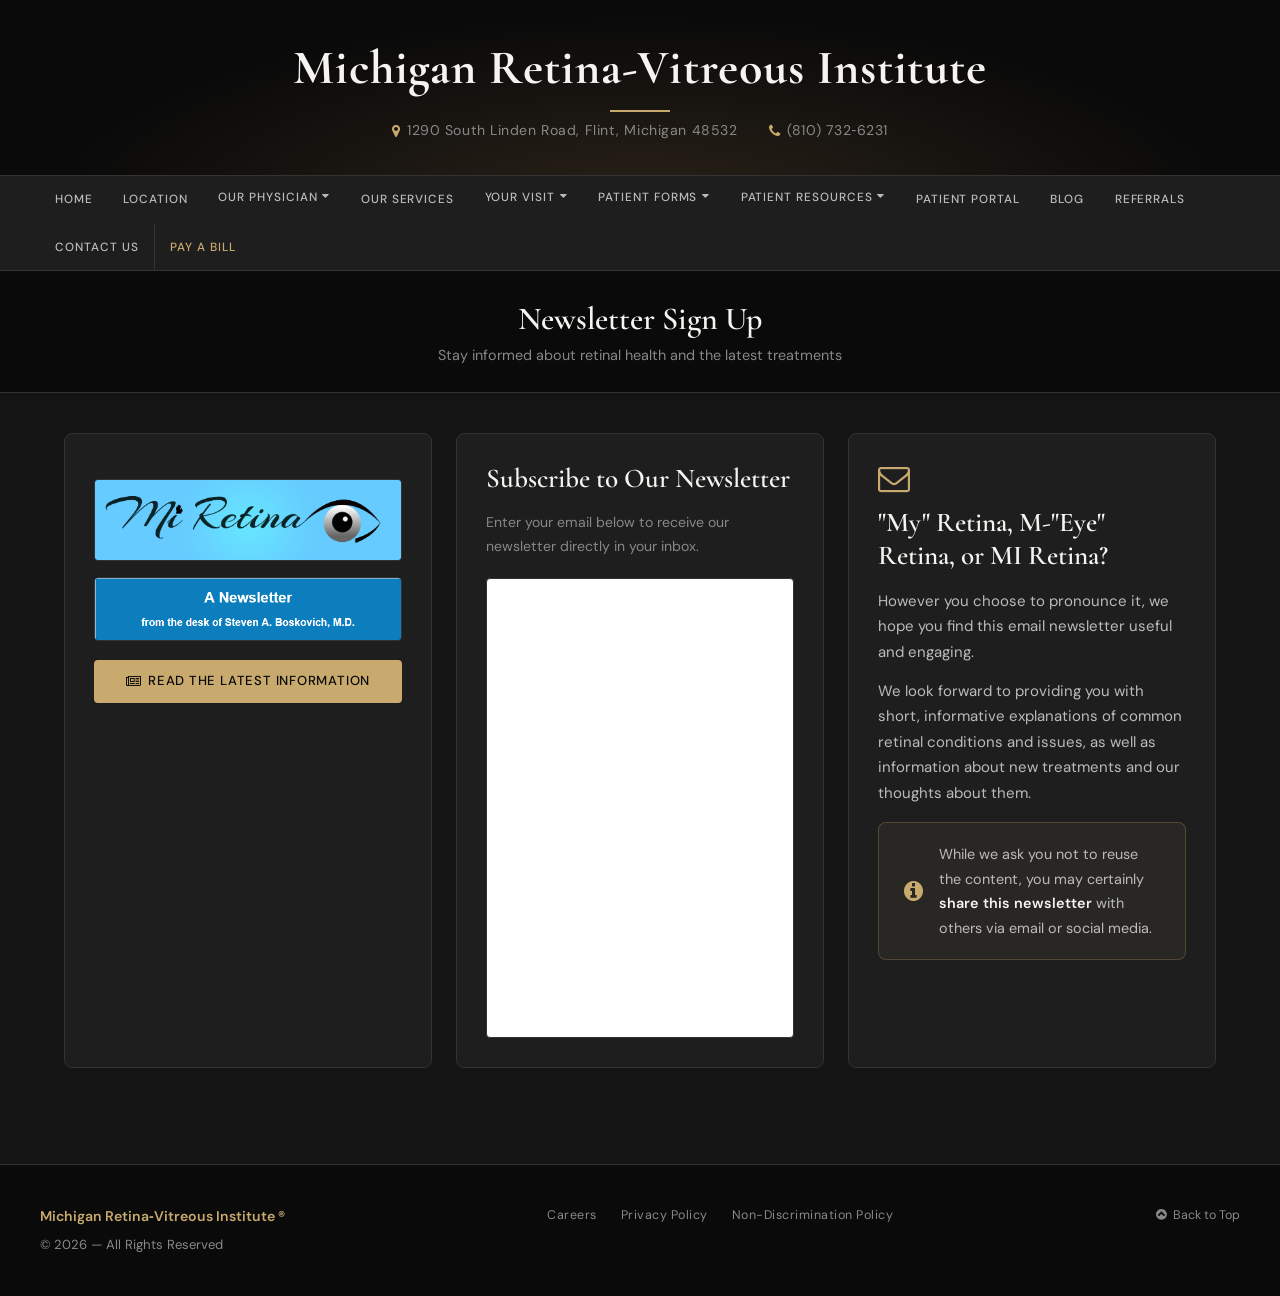
<file: newsletter.html>
<!DOCTYPE html>
<html lang="en">
<head>
  <meta charset="UTF-8">
  <meta name="viewport" content="width=device-width, initial-scale=1">
  <title>Newsletter Sign Up — Michigan Retina-Vitreous Institute</title>
  <meta name="description" content="Sign up for the Michigan Retina-Vitreous Institute newsletter for updates on retinal conditions and treatments.">
  <meta name="robots" content="ALL">
  <link rel="stylesheet" href="https://cdnjs.cloudflare.com/ajax/libs/font-awesome/4.7.0/css/font-awesome.min.css">
  <link rel="stylesheet" href="style.css">
</head>
<body>
<header id="mrvi-header">
  <div class="header-bg-bar"></div>
  <div class="header-inner">
    <h1>Michigan Retina&#8209;Vitreous Institute</h1>
    <div class="accent-rule"></div>
    <div class="header-sub">
      <span><i class="fa fa-map-marker"></i> 1290 South Linden Road, Flint, Michigan 48532</span>
      <span><i class="fa fa-phone"></i> (810) 732&#8209;6231</span>
    </div>
  </div>
</header>
<nav id="mrvi-nav">
  <div class="nav-inner">
    <a href="index.html">Home</a>
    <a href="location.html">Location</a>
    <div class="nav-dropdown">
      <button>Our Physician <i class="fa fa-caret-down"></i></button>
      <div class="nav-dropdown-content">
        <a href="doctor.html">Steven Boskovich, M.D.</a>
        <a href="retinaspecialist.html">What is a Retina Specialist</a>
      </div>
    </div>
    <a href="services.html">Our Services</a>
    <div class="nav-dropdown">
      <button>Your Visit <i class="fa fa-caret-down"></i></button>
      <div class="nav-dropdown-content">
        <a href="whattoexpect.html">What to Expect</a>
        <a href="patientsurvey.html">Patient Survey</a>
        <a href="newsletter.html">Newsletter Sign Up</a>
      </div>
    </div>
    <div class="nav-dropdown">
      <button>Patient Forms <i class="fa fa-caret-down"></i></button>
      <div class="nav-dropdown-content">
        <a href="media/NEW PATIENT MEDICAL HISTORY FORM 2017.pdf" target="_blank">New Patient Medical History Form</a>
        <a href="media/NEW PATIENT PROFILE FORM 2017.pdf" target="_blank">New Patient Profile Form</a>
      </div>
    </div>
    <div class="nav-dropdown">
      <button>Patient Resources <i class="fa fa-caret-down"></i></button>
      <div class="nav-dropdown-content">
        <a href="links.html">Educational Links</a>
        <a href="retinaldiseases.html">Retinal Diseases</a>
        <a href="vitamins.html">Vitamins</a>
      </div>
    </div>
    <a href="https://www.mypatientvisit.com" target="_blank">Patient Portal</a>
    <a href="http://www.retinal.md/blog" target="_blank">Blog</a>
    <a href="referrals.html">Referrals</a>
    <a href="contactus.html">Contact Us</a>
    <a href="https://www.mypatientvisit.com/#/expresspay?practiceID=MRVI" target="_blank" class="nav-cta">Pay a Bill</a>
  </div>
</nav>

<div class="page-hero">
  <h2>Newsletter Sign Up</h2>
  <p>Stay informed about retinal health and the latest treatments</p>
</div>

<div class="page-content">
  <div class="card-grid-3">

    <div class="mrvi-card">
      <img src="media/MiRetinaLogo.png" alt="Michigan Retina-Vitreous Institute logo" class="mrvi-img" style="max-height:100px;object-fit:contain;margin-bottom:1rem;">
      <img src="media/Newsletterdesk.png" alt="Newsletter" class="mrvi-img">
      <div style="margin-top:1.2rem;">
        <a href="http://www.retinal.md/blog" target="_blank" class="btn btn-gold" style="width:100%;justify-content:center;">
          <i class="fa fa-newspaper-o"></i> Read the Latest Information
        </a>
      </div>
    </div>

    <div class="mrvi-card">
      <h3 style="margin-bottom:1rem;">Subscribe to Our Newsletter</h3>
      <p style="font-size:0.88rem;color:var(--muted);margin-bottom:1.2rem;">Enter your email below to receive our newsletter directly in your inbox.</p>
      <iframe
        width="100%"
        height="460"
        src="https://my.sendinblue.com/users/subscribe/js_id/2tloq/id/1"
        frameborder="0"
        scrolling="auto"
        allowfullscreen
        style="display:block;border:1px solid var(--border);border-radius:var(--radius);background:white;">
      </iframe>
    </div>

    <div class="mrvi-card">
      <i class="fa fa-envelope-o" style="font-size:2rem;color:var(--accent);margin-bottom:0.8rem;display:block;"></i>
      <h3 style="margin-bottom:1rem;">"My" Retina, M-"Eye" Retina, or MI Retina?</h3>
      <p>However you choose to pronounce it, we hope you find this email newsletter useful and engaging.</p>
      <p>We look forward to providing you with short, informative explanations of common retinal conditions and issues, as well as information about new treatments and our thoughts about them.</p>
      <div class="callout-bar" style="margin-top:1rem;">
        <i class="fa fa-info-circle"></i>
        <p>While we ask you not to reuse the content, you may certainly <strong>share this newsletter</strong> with others via email or social media.</p>
      </div>
    </div>

  </div>
</div>

<footer id="mrvi-footer">
  <div class="footer-inner">
    <div class="footer-left">
      <strong>Michigan Retina&#8209;Vitreous Institute &reg;</strong>
      &copy; <script>document.write(new Date().getFullYear())</script> &mdash; All Rights Reserved
    </div>
    <div class="footer-links">
      <a href="careers.html">Careers</a>
      <a href="media/MRVI-2013-Privacy.pdf" target="_blank">Privacy Policy</a>
      <a href="media/MRVI-NonDiscrimination-Notice.pdf" target="_blank">Non-Discrimination Policy</a>
    </div>
    <a class="footer-top-btn" href="#mrvi-header"><i class="fa fa-chevron-circle-up"></i> Back to Top</a>
  </div>
</footer>
</body>
</html>
</file>
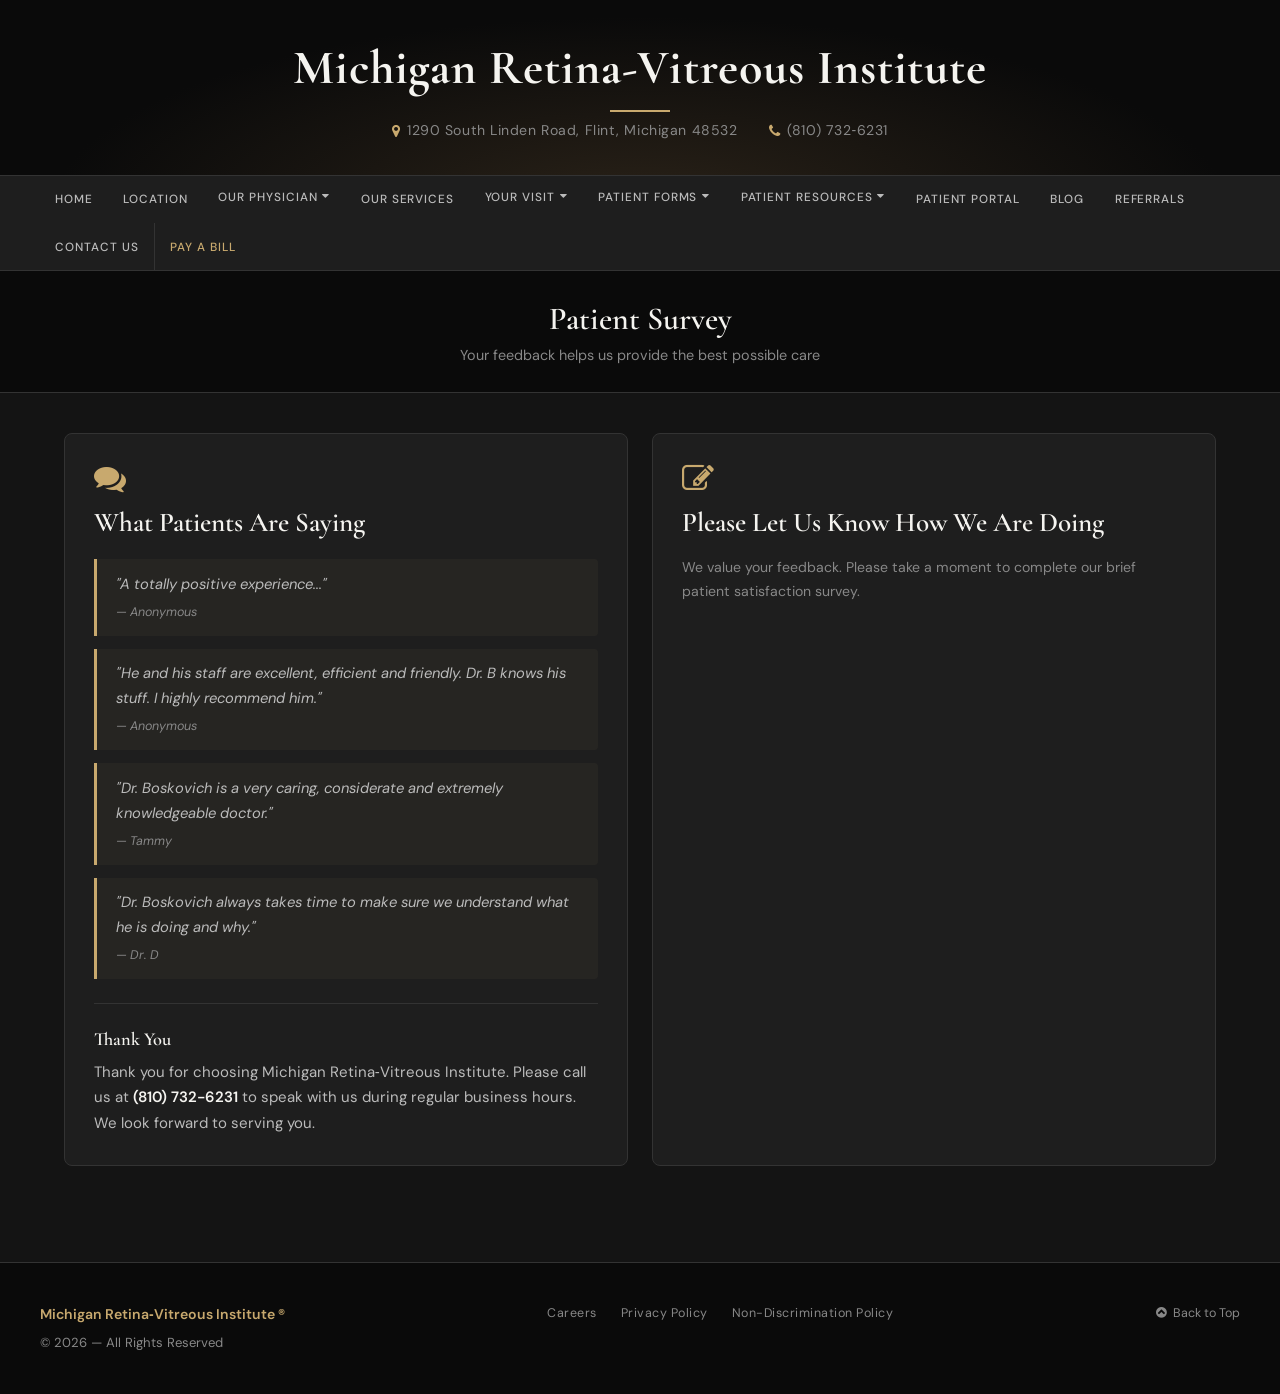
<file: patientsurvey.html>
<!DOCTYPE html>
<html lang="en">
<head>
  <meta charset="UTF-8">
  <meta name="viewport" content="width=device-width, initial-scale=1">
  <title>Patient Survey — Michigan Retina-Vitreous Institute</title>
  <meta name="description" content="Share your feedback about Michigan Retina-Vitreous Institute. We value your experience and appreciate your input.">
  <meta name="robots" content="ALL">
  <link rel="stylesheet" href="https://cdnjs.cloudflare.com/ajax/libs/font-awesome/4.7.0/css/font-awesome.min.css">
  <link rel="stylesheet" href="style.css">
</head>
<body>
<header id="mrvi-header">
  <div class="header-bg-bar"></div>
  <div class="header-inner">
    <h1>Michigan Retina&#8209;Vitreous Institute</h1>
    <div class="accent-rule"></div>
    <div class="header-sub">
      <span><i class="fa fa-map-marker"></i> 1290 South Linden Road, Flint, Michigan 48532</span>
      <span><i class="fa fa-phone"></i> (810) 732&#8209;6231</span>
    </div>
  </div>
</header>
<nav id="mrvi-nav">
  <div class="nav-inner">
    <a href="index.html">Home</a>
    <a href="location.html">Location</a>
    <div class="nav-dropdown">
      <button>Our Physician <i class="fa fa-caret-down"></i></button>
      <div class="nav-dropdown-content">
        <a href="doctor.html">Steven Boskovich, M.D.</a>
        <a href="retinaspecialist.html">What is a Retina Specialist</a>
      </div>
    </div>
    <a href="services.html">Our Services</a>
    <div class="nav-dropdown">
      <button>Your Visit <i class="fa fa-caret-down"></i></button>
      <div class="nav-dropdown-content">
        <a href="whattoexpect.html">What to Expect</a>
        <a href="patientsurvey.html">Patient Survey</a>
        <a href="newsletter.html">Newsletter Sign Up</a>
      </div>
    </div>
    <div class="nav-dropdown">
      <button>Patient Forms <i class="fa fa-caret-down"></i></button>
      <div class="nav-dropdown-content">
        <a href="media/NEW PATIENT MEDICAL HISTORY FORM 2017.pdf" target="_blank">New Patient Medical History Form</a>
        <a href="media/NEW PATIENT PROFILE FORM 2017.pdf" target="_blank">New Patient Profile Form</a>
      </div>
    </div>
    <div class="nav-dropdown">
      <button>Patient Resources <i class="fa fa-caret-down"></i></button>
      <div class="nav-dropdown-content">
        <a href="links.html">Educational Links</a>
        <a href="retinaldiseases.html">Retinal Diseases</a>
        <a href="vitamins.html">Vitamins</a>
      </div>
    </div>
    <a href="https://www.mypatientvisit.com" target="_blank">Patient Portal</a>
    <a href="http://www.retinal.md/blog" target="_blank">Blog</a>
    <a href="referrals.html">Referrals</a>
    <a href="contactus.html">Contact Us</a>
    <a href="https://www.mypatientvisit.com/#/expresspay?practiceID=MRVI" target="_blank" class="nav-cta">Pay a Bill</a>
  </div>
</nav>

<div class="page-hero">
  <h2>Patient Survey</h2>
  <p>Your feedback helps us provide the best possible care</p>
</div>

<div class="page-content">
  <div class="card-grid-2">

    <div class="mrvi-card">
      <i class="fa fa-comments" style="font-size:2rem;color:var(--accent);margin-bottom:0.8rem;display:block;"></i>
      <h3 style="margin-bottom:1.2rem;">What Patients Are Saying</h3>

      <div class="quote-block">
        <p>"A totally positive experience..."</p>
        <cite>— Anonymous</cite>
      </div>
      <div class="quote-block">
        <p>"He and his staff are excellent, efficient and friendly. Dr. B knows his stuff. I highly recommend him."</p>
        <cite>— Anonymous</cite>
      </div>
      <div class="quote-block">
        <p>"Dr. Boskovich is a very caring, considerate and extremely knowledgeable doctor."</p>
        <cite>— Tammy</cite>
      </div>
      <div class="quote-block">
        <p>"Dr. Boskovich always takes time to make sure we understand what he is doing and why."</p>
        <cite>— Dr. D</cite>
      </div>

      <hr class="divider">
      <h4 style="margin-bottom:0.6rem;">Thank You</h4>
      <p>Thank you for choosing Michigan Retina&#8209;Vitreous Institute. Please call us at <strong>(810) 732-6231</strong> to speak with us during regular business hours. We look forward to serving you.</p>
    </div>

    <div class="mrvi-card">
      <i class="fa fa-pencil-square-o" style="font-size:2rem;color:var(--accent);margin-bottom:0.8rem;display:block;"></i>
      <h3 style="margin-bottom:1rem;">Please Let Us Know How We Are Doing</h3>
      <p style="font-size:0.88rem;color:var(--muted);margin-bottom:1.2rem;">We value your feedback. Please take a moment to complete our brief patient satisfaction survey.</p>
      <script>(function(t,e,s,n){var o,a,c;t.SMCX=t.SMCX||[],e.getElementById(n)||(o=e.getElementsByTagName(s),a=o[o.length-1],c=e.createElement(s),c.type="text/javascript",c.async=!0,c.id=n,c.src=["https:"===location.protocol?"https://":"http://","widget.surveymonkey.com/collect/website/js/tRaiETqnLgj758hTBazgd909M8tusY_2BaNGpHSrBJUaWuDUVwZiF7TQnM0_2FYmXepl.js"].join(""),a.parentNode.insertBefore(c,a))})(window,document,"script","smcx-sdk");</script>
    </div>

  </div>
</div>

<footer id="mrvi-footer">
  <div class="footer-inner">
    <div class="footer-left">
      <strong>Michigan Retina&#8209;Vitreous Institute &reg;</strong>
      &copy; <script>document.write(new Date().getFullYear())</script> &mdash; All Rights Reserved
    </div>
    <div class="footer-links">
      <a href="careers.html">Careers</a>
      <a href="media/MRVI-2013-Privacy.pdf" target="_blank">Privacy Policy</a>
      <a href="media/MRVI-NonDiscrimination-Notice.pdf" target="_blank">Non-Discrimination Policy</a>
    </div>
    <a class="footer-top-btn" href="#mrvi-header"><i class="fa fa-chevron-circle-up"></i> Back to Top</a>
  </div>
</footer>
</body>
</html>
</file>
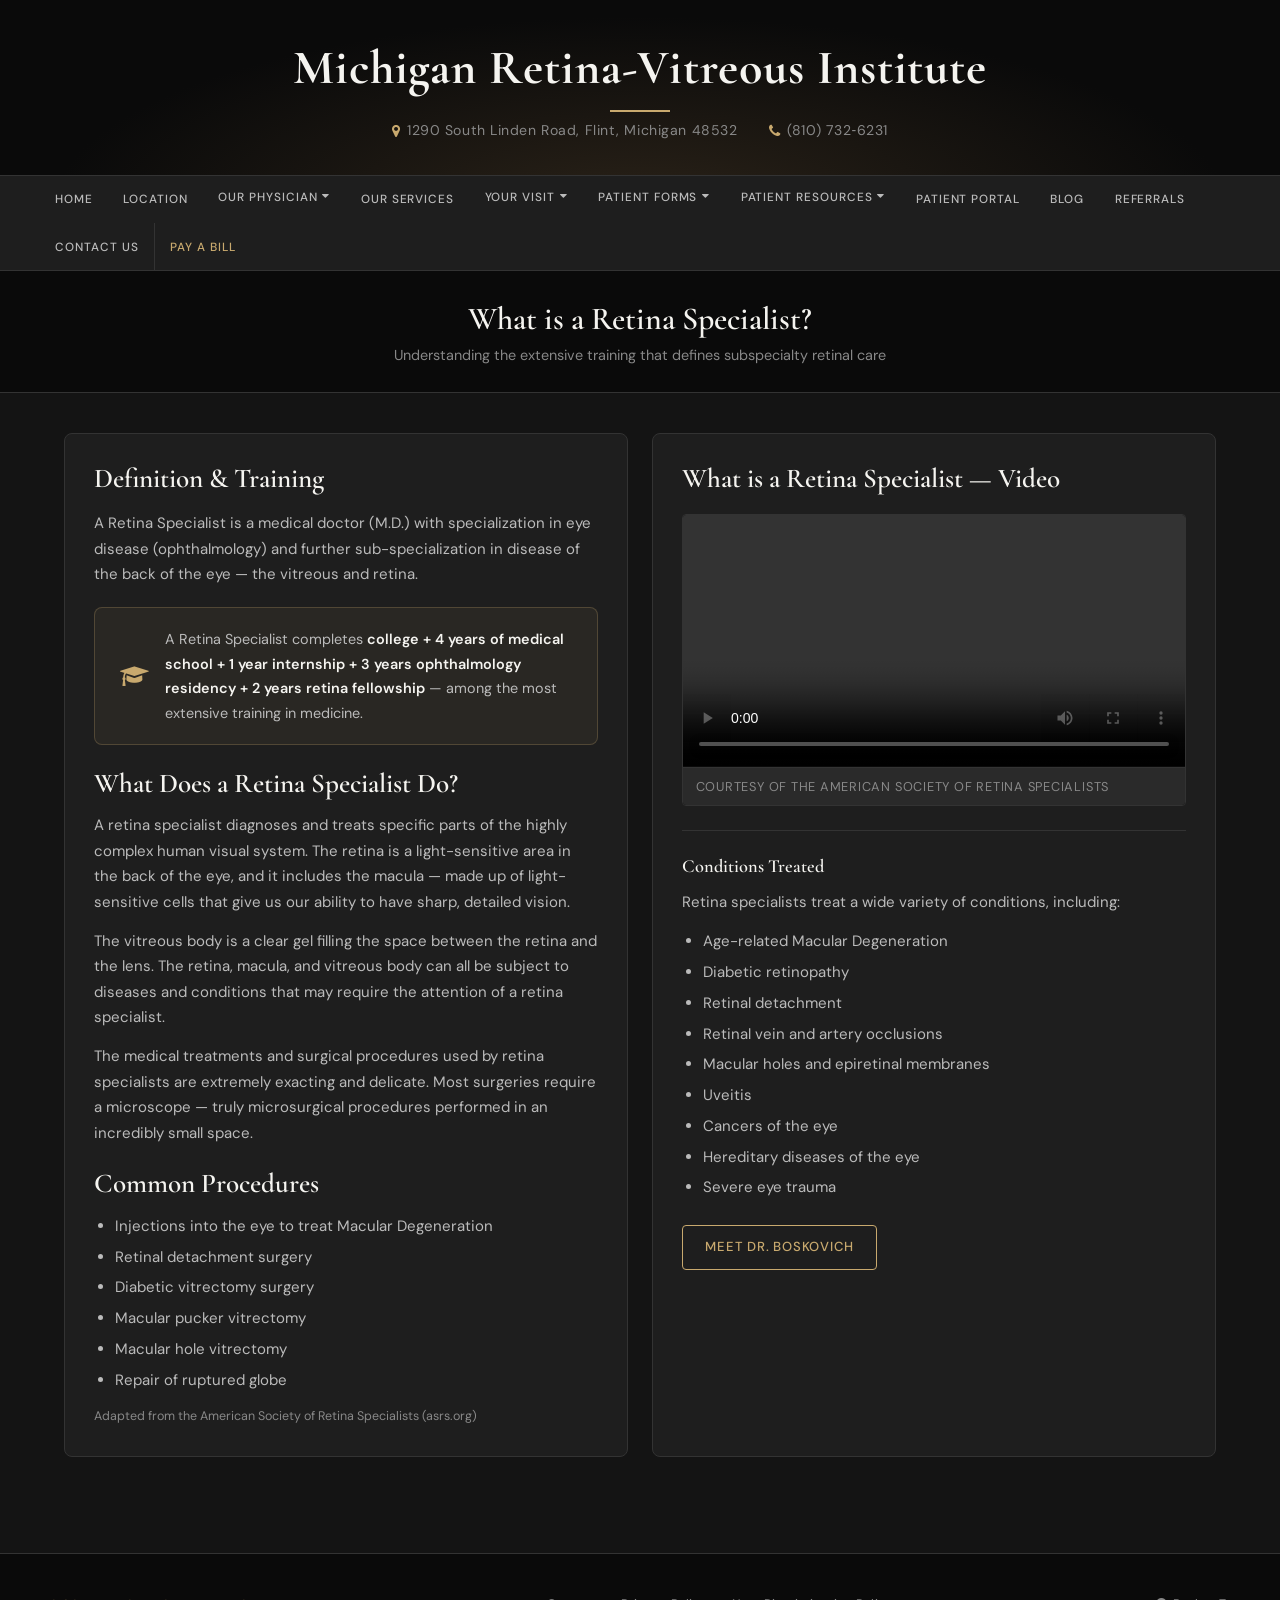
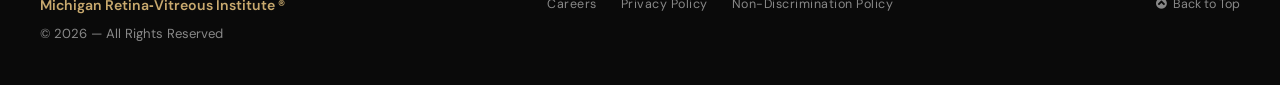
<file: retinaspecialist.html>
<!DOCTYPE html>
<html lang="en">
<head>
  <meta charset="UTF-8">
  <meta name="viewport" content="width=device-width, initial-scale=1">
  <title>What is a Retina Specialist — Michigan Retina-Vitreous Institute</title>
  <meta name="description" content="Learn about the extensive training and specialized skills of a vitreoretinal surgeon and retina specialist.">
  <meta name="robots" content="ALL">
  <link rel="stylesheet" href="https://cdnjs.cloudflare.com/ajax/libs/font-awesome/4.7.0/css/font-awesome.min.css">
  <link rel="stylesheet" href="style.css">
</head>
<body>
<header id="mrvi-header">
  <div class="header-bg-bar"></div>
  <div class="header-inner">
    <h1>Michigan Retina&#8209;Vitreous Institute</h1>
    <div class="accent-rule"></div>
    <div class="header-sub">
      <span><i class="fa fa-map-marker"></i> 1290 South Linden Road, Flint, Michigan 48532</span>
      <span><i class="fa fa-phone"></i> (810) 732&#8209;6231</span>
    </div>
  </div>
</header>
<nav id="mrvi-nav">
  <div class="nav-inner">
    <a href="index.html">Home</a>
    <a href="location.html">Location</a>
    <div class="nav-dropdown">
      <button>Our Physician <i class="fa fa-caret-down"></i></button>
      <div class="nav-dropdown-content">
        <a href="doctor.html">Steven Boskovich, M.D.</a>
        <a href="retinaspecialist.html">What is a Retina Specialist</a>
      </div>
    </div>
    <a href="services.html">Our Services</a>
    <div class="nav-dropdown">
      <button>Your Visit <i class="fa fa-caret-down"></i></button>
      <div class="nav-dropdown-content">
        <a href="whattoexpect.html">What to Expect</a>
        <a href="patientsurvey.html">Patient Survey</a>
        <a href="newsletter.html">Newsletter Sign Up</a>
      </div>
    </div>
    <div class="nav-dropdown">
      <button>Patient Forms <i class="fa fa-caret-down"></i></button>
      <div class="nav-dropdown-content">
        <a href="media/NEW PATIENT MEDICAL HISTORY FORM 2017.pdf" target="_blank">New Patient Medical History Form</a>
        <a href="media/NEW PATIENT PROFILE FORM 2017.pdf" target="_blank">New Patient Profile Form</a>
      </div>
    </div>
    <div class="nav-dropdown">
      <button>Patient Resources <i class="fa fa-caret-down"></i></button>
      <div class="nav-dropdown-content">
        <a href="links.html">Educational Links</a>
        <a href="retinaldiseases.html">Retinal Diseases</a>
        <a href="vitamins.html">Vitamins</a>
      </div>
    </div>
    <a href="https://www.mypatientvisit.com" target="_blank">Patient Portal</a>
    <a href="http://www.retinal.md/blog" target="_blank">Blog</a>
    <a href="referrals.html">Referrals</a>
    <a href="contactus.html">Contact Us</a>
    <a href="https://www.mypatientvisit.com/#/expresspay?practiceID=MRVI" target="_blank" class="nav-cta">Pay a Bill</a>
  </div>
</nav>

<div class="page-hero">
  <h2>What is a Retina Specialist?</h2>
  <p>Understanding the extensive training that defines subspecialty retinal care</p>
</div>

<div class="page-content">
  <div class="card-grid-2">

    <div class="mrvi-card">
      <h3 style="margin-bottom:1rem;">Definition &amp; Training</h3>
      <p>A Retina Specialist is a medical doctor (M.D.) with specialization in eye disease (ophthalmology) and further sub-specialization in disease of the back of the eye — the vitreous and retina.</p>

      <div class="callout-bar" style="margin:1.2rem 0;">
        <i class="fa fa-graduation-cap"></i>
        <p>A Retina Specialist completes <strong>college + 4 years of medical school + 1 year internship + 3 years ophthalmology residency + 2 years retina fellowship</strong> — among the most extensive training in medicine.</p>
      </div>

      <h3 style="margin-top:1.4rem;margin-bottom:0.8rem;">What Does a Retina Specialist Do?</h3>
      <p>A retina specialist diagnoses and treats specific parts of the highly complex human visual system. The retina is a light-sensitive area in the back of the eye, and it includes the macula — made up of light-sensitive cells that give us our ability to have sharp, detailed vision.</p>
      <p>The vitreous body is a clear gel filling the space between the retina and the lens. The retina, macula, and vitreous body can all be subject to diseases and conditions that may require the attention of a retina specialist.</p>
      <p>The medical treatments and surgical procedures used by retina specialists are extremely exacting and delicate. Most surgeries require a microscope — truly microsurgical procedures performed in an incredibly small space.</p>

      <h3 style="margin-top:1.4rem;margin-bottom:0.8rem;">Common Procedures</h3>
      <ul>
        <li>Injections into the eye to treat Macular Degeneration</li>
        <li>Retinal detachment surgery</li>
        <li>Diabetic vitrectomy surgery</li>
        <li>Macular pucker vitrectomy</li>
        <li>Macular hole vitrectomy</li>
        <li>Repair of ruptured globe</li>
      </ul>
      <p style="font-size:0.78rem;color:var(--muted);margin-top:0.8rem;">Adapted from the American Society of Retina Specialists (asrs.org)</p>
    </div>

    <div class="mrvi-card">
      <h3 style="margin-bottom:1.2rem;">What is a Retina Specialist — Video</h3>
      <div class="video-wrap">
        <video controls>
          <source src="http://asrs.org.s3.amazonaws.com/WhatIsARetinaSpecialist.ogv" type="video/mp4">
          <source src="http://asrs.org.s3.amazonaws.com/WhatIsARetinaSpecialist.ogv" type="video/ogg">
          Your browser does not support the video tag.
        </video>
        <div class="video-label">Courtesy of the American Society of Retina Specialists</div>
      </div>
      <hr class="divider">
      <h4 style="margin-bottom:0.8rem;">Conditions Treated</h4>
      <p>Retina specialists treat a wide variety of conditions, including:</p>
      <ul>
        <li>Age-related Macular Degeneration</li>
        <li>Diabetic retinopathy</li>
        <li>Retinal detachment</li>
        <li>Retinal vein and artery occlusions</li>
        <li>Macular holes and epiretinal membranes</li>
        <li>Uveitis</li>
        <li>Cancers of the eye</li>
        <li>Hereditary diseases of the eye</li>
        <li>Severe eye trauma</li>
      </ul>
      <div style="margin-top:1.5rem;">
        <a href="doctor.html" class="btn btn-outline">Meet Dr. Boskovich</a>
      </div>
    </div>

  </div>
</div>

<footer id="mrvi-footer">
  <div class="footer-inner">
    <div class="footer-left">
      <strong>Michigan Retina&#8209;Vitreous Institute &reg;</strong>
      &copy; <script>document.write(new Date().getFullYear())</script> &mdash; All Rights Reserved
    </div>
    <div class="footer-links">
      <a href="careers.html">Careers</a>
      <a href="media/MRVI-2013-Privacy.pdf" target="_blank">Privacy Policy</a>
      <a href="media/MRVI-NonDiscrimination-Notice.pdf" target="_blank">Non-Discrimination Policy</a>
    </div>
    <a class="footer-top-btn" href="#mrvi-header"><i class="fa fa-chevron-circle-up"></i> Back to Top</a>
  </div>
</footer>
</body>
</html>
</file>
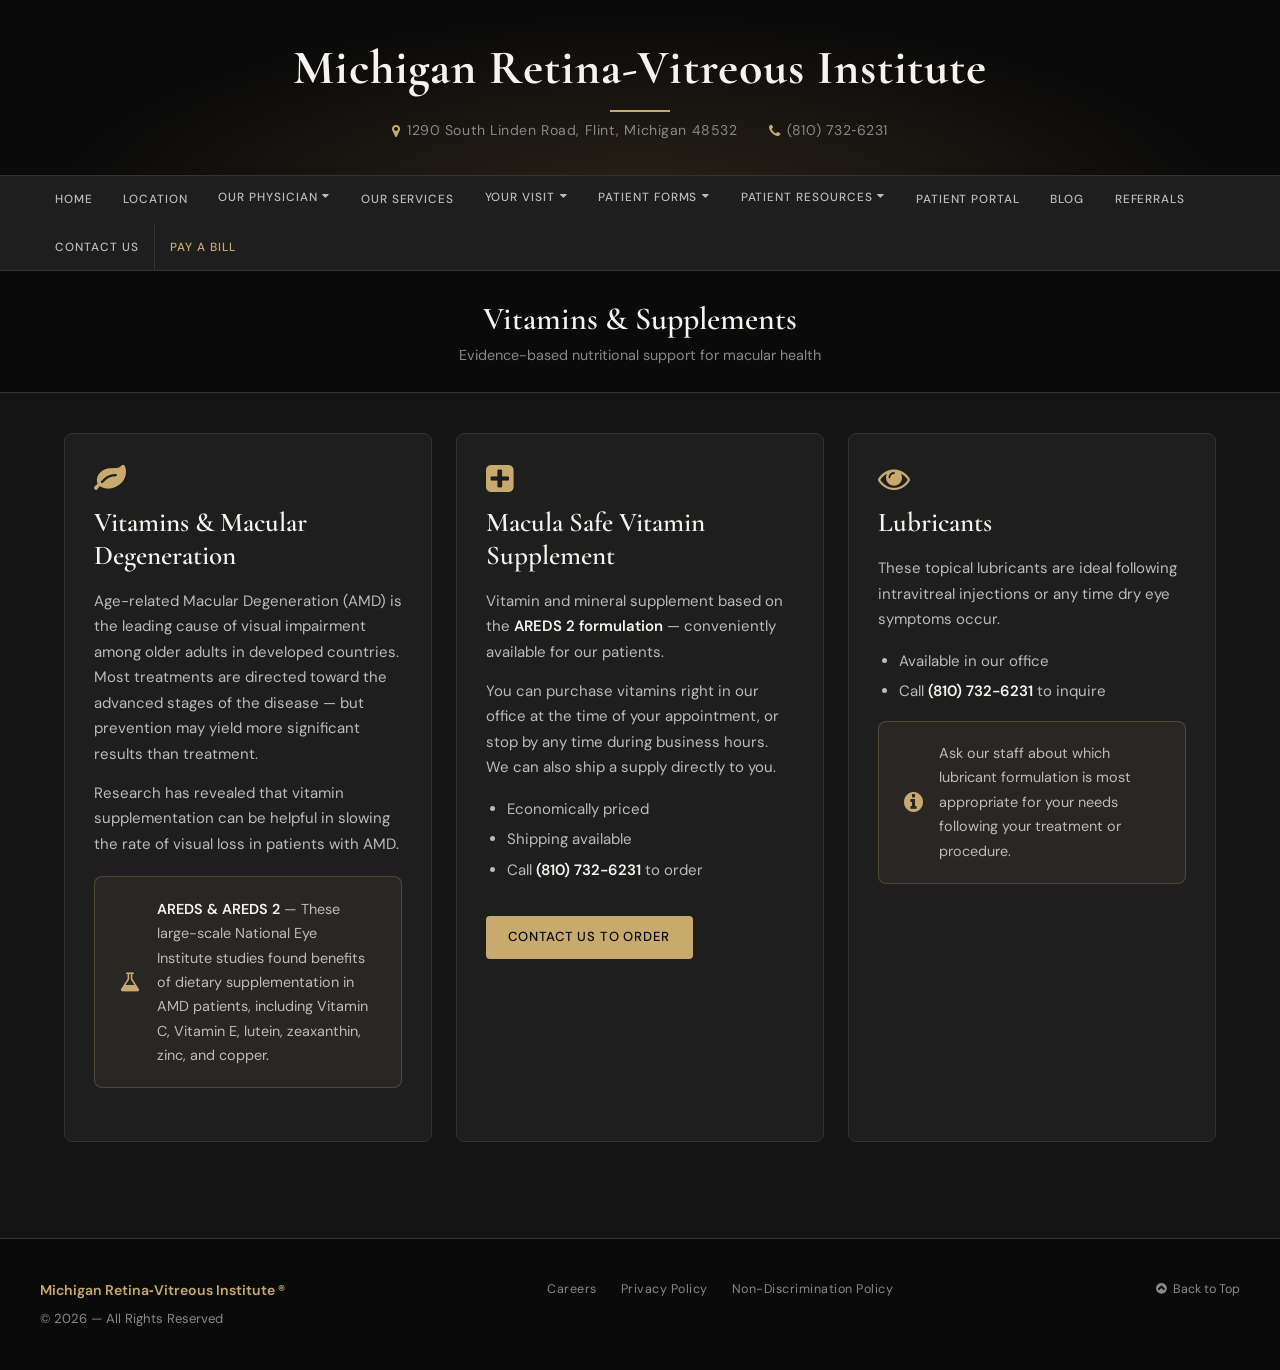
<file: vitamins.html>
<!DOCTYPE html>
<html lang="en">
<head>
  <meta charset="UTF-8">
  <meta name="viewport" content="width=device-width, initial-scale=1">
  <title>Vitamins &amp; Supplements — Michigan Retina-Vitreous Institute</title>
  <meta name="description" content="Learn about vitamin supplements for macular degeneration (AREDS 2) and lubricants available at Michigan Retina-Vitreous Institute.">
  <meta name="robots" content="ALL">
  <link rel="stylesheet" href="https://cdnjs.cloudflare.com/ajax/libs/font-awesome/4.7.0/css/font-awesome.min.css">
  <link rel="stylesheet" href="style.css">
</head>
<body>
<header id="mrvi-header">
  <div class="header-bg-bar"></div>
  <div class="header-inner">
    <h1>Michigan Retina&#8209;Vitreous Institute</h1>
    <div class="accent-rule"></div>
    <div class="header-sub">
      <span><i class="fa fa-map-marker"></i> 1290 South Linden Road, Flint, Michigan 48532</span>
      <span><i class="fa fa-phone"></i> (810) 732&#8209;6231</span>
    </div>
  </div>
</header>
<nav id="mrvi-nav">
  <div class="nav-inner">
    <a href="index.html">Home</a>
    <a href="location.html">Location</a>
    <div class="nav-dropdown">
      <button>Our Physician <i class="fa fa-caret-down"></i></button>
      <div class="nav-dropdown-content">
        <a href="doctor.html">Steven Boskovich, M.D.</a>
        <a href="retinaspecialist.html">What is a Retina Specialist</a>
      </div>
    </div>
    <a href="services.html">Our Services</a>
    <div class="nav-dropdown">
      <button>Your Visit <i class="fa fa-caret-down"></i></button>
      <div class="nav-dropdown-content">
        <a href="whattoexpect.html">What to Expect</a>
        <a href="patientsurvey.html">Patient Survey</a>
        <a href="newsletter.html">Newsletter Sign Up</a>
      </div>
    </div>
    <div class="nav-dropdown">
      <button>Patient Forms <i class="fa fa-caret-down"></i></button>
      <div class="nav-dropdown-content">
        <a href="media/NEW PATIENT MEDICAL HISTORY FORM 2017.pdf" target="_blank">New Patient Medical History Form</a>
        <a href="media/NEW PATIENT PROFILE FORM 2017.pdf" target="_blank">New Patient Profile Form</a>
      </div>
    </div>
    <div class="nav-dropdown">
      <button>Patient Resources <i class="fa fa-caret-down"></i></button>
      <div class="nav-dropdown-content">
        <a href="links.html">Educational Links</a>
        <a href="retinaldiseases.html">Retinal Diseases</a>
        <a href="vitamins.html">Vitamins</a>
      </div>
    </div>
    <a href="https://www.mypatientvisit.com" target="_blank">Patient Portal</a>
    <a href="http://www.retinal.md/blog" target="_blank">Blog</a>
    <a href="referrals.html">Referrals</a>
    <a href="contactus.html">Contact Us</a>
    <a href="https://www.mypatientvisit.com/#/expresspay?practiceID=MRVI" target="_blank" class="nav-cta">Pay a Bill</a>
  </div>
</nav>

<div class="page-hero">
  <h2>Vitamins &amp; Supplements</h2>
  <p>Evidence-based nutritional support for macular health</p>
</div>

<div class="page-content">
  <div class="card-grid-3">

    <div class="mrvi-card">
      <i class="fa fa-leaf" style="font-size:2rem;color:var(--accent);margin-bottom:0.8rem;display:block;"></i>
      <h3 style="margin-bottom:1rem;">Vitamins &amp; Macular Degeneration</h3>
      <p>Age-related Macular Degeneration (AMD) is the leading cause of visual impairment among older adults in developed countries. Most treatments are directed toward the advanced stages of the disease — but prevention may yield more significant results than treatment.</p>
      <p>Research has revealed that vitamin supplementation can be helpful in slowing the rate of visual loss in patients with AMD.</p>
      <div class="callout-bar" style="margin-top:1.2rem;">
        <i class="fa fa-flask"></i>
        <p><strong>AREDS &amp; AREDS 2</strong> — These large-scale National Eye Institute studies found benefits of dietary supplementation in AMD patients, including Vitamin C, Vitamin E, lutein, zeaxanthin, zinc, and copper.</p>
      </div>
    </div>

    <div class="mrvi-card">
      <i class="fa fa-plus-square" style="font-size:2rem;color:var(--accent);margin-bottom:0.8rem;display:block;"></i>
      <h3 style="margin-bottom:1rem;">Macula Safe Vitamin Supplement</h3>
      <p>Vitamin and mineral supplement based on the <strong>AREDS 2 formulation</strong> — conveniently available for our patients.</p>
      <p>You can purchase vitamins right in our office at the time of your appointment, or stop by any time during business hours. We can also ship a supply directly to you.</p>
      <ul style="margin:1rem 0;">
        <li>Economically priced</li>
        <li>Shipping available</li>
        <li>Call <strong>(810) 732-6231</strong> to order</li>
      </ul>
      <a href="contactus.html" class="btn btn-gold mt-2">Contact Us to Order</a>
    </div>

    <div class="mrvi-card">
      <i class="fa fa-eye" style="font-size:2rem;color:var(--accent);margin-bottom:0.8rem;display:block;"></i>
      <h3 style="margin-bottom:1rem;">Lubricants</h3>
      <p>These topical lubricants are ideal following intravitreal injections or any time dry eye symptoms occur.</p>
      <ul style="margin:1rem 0;">
        <li>Available in our office</li>
        <li>Call <strong>(810) 732-6231</strong> to inquire</li>
      </ul>
      <div class="callout-bar" style="margin-top:1rem;">
        <i class="fa fa-info-circle"></i>
        <p>Ask our staff about which lubricant formulation is most appropriate for your needs following your treatment or procedure.</p>
      </div>
    </div>

  </div>
</div>

<footer id="mrvi-footer">
  <div class="footer-inner">
    <div class="footer-left">
      <strong>Michigan Retina&#8209;Vitreous Institute &reg;</strong>
      &copy; <script>document.write(new Date().getFullYear())</script> &mdash; All Rights Reserved
    </div>
    <div class="footer-links">
      <a href="careers.html">Careers</a>
      <a href="media/MRVI-2013-Privacy.pdf" target="_blank">Privacy Policy</a>
      <a href="media/MRVI-NonDiscrimination-Notice.pdf" target="_blank">Non-Discrimination Policy</a>
    </div>
    <a class="footer-top-btn" href="#mrvi-header"><i class="fa fa-chevron-circle-up"></i> Back to Top</a>
  </div>
</footer>
</body>
</html>
</file>
<file: style.css>
/* ============================================
   Michigan Retina-Vitreous Institute
   Modern Stylesheet — retinal.md
   ============================================ */

@import url('https://fonts.googleapis.com/css2?family=Cormorant+Garamond:wght@400;500;600;700&family=DM+Sans:wght@300;400;500;600&display=swap');

:root {
  --black:       #0a0a0a;
  --dark:        #141414;
  --dark-mid:    #1e1e1e;
  --mid:         #2a2a2a;
  --border:      #333333;
  --muted:       #888888;
  --light-muted: #bbbbbb;
  --white:       #f5f4f0;
  --accent:      #c8a96e;      /* warm gold — medical authority */
  --accent-dim:  #a8894e;
  --danger:      #c0392b;
  --radius:      4px;
  --radius-lg:   8px;
  --shadow:      0 2px 16px rgba(0,0,0,0.45);
  --shadow-sm:   0 1px 6px rgba(0,0,0,0.3);
  --transition:  all 0.22s ease;
}

*, *::before, *::after { box-sizing: border-box; margin: 0; padding: 0; }

html { scroll-behavior: smooth; }

body {
  font-family: 'DM Sans', sans-serif;
  font-size: 15px;
  line-height: 1.7;
  color: var(--white);
  background: var(--dark);
  -webkit-font-smoothing: antialiased;
}

/* ---- TYPOGRAPHY ---- */
h1, h2, h3, h4 {
  font-family: 'Cormorant Garamond', serif;
  font-weight: 600;
  line-height: 1.2;
  color: var(--white);
}
h1 { font-size: clamp(1.8rem, 4vw, 2.8rem); }
h2 { font-size: clamp(1.5rem, 3vw, 2.2rem); }
h3 { font-size: clamp(1.2rem, 2.5vw, 1.7rem); }
h4 { font-size: 1.15rem; }
h5 { font-size: 0.95rem; font-family: 'DM Sans', sans-serif; font-weight: 400; color: var(--light-muted); }

p { margin-bottom: 0.9em; color: var(--light-muted); }
p:last-child { margin-bottom: 0; }

a { color: var(--accent); text-decoration: none; transition: var(--transition); }
a:hover { color: #e8c98e; }

ul, ol { padding-left: 1.4em; }
li { color: var(--light-muted); margin-bottom: 0.35em; }

strong, b { color: var(--white); font-weight: 600; }

/* ---- HEADER ---- */
#mrvi-header {
  background: var(--black);
  padding: 0;
  border-bottom: 1px solid var(--border);
  position: relative;
  overflow: hidden;
}

.header-inner {
  max-width: 1200px;
  margin: 0 auto;
  padding: 2.5rem 2rem 2rem;
  text-align: center;
  position: relative;
  z-index: 2;
}

.header-bg-bar {
  position: absolute;
  inset: 0;
  background: radial-gradient(ellipse at 50% 120%, #2a2218 0%, var(--black) 65%);
  z-index: 1;
}

#mrvi-header h1 {
  font-size: clamp(1.6rem, 5vw, 3rem);
  font-weight: 700;
  letter-spacing: 0.02em;
  color: var(--white);
  margin-bottom: 0.5rem;
  animation: fadeSlideUp 0.6s ease both;
}

.header-sub {
  display: flex;
  justify-content: center;
  align-items: center;
  gap: 2rem;
  flex-wrap: wrap;
  margin-top: 0.4rem;
}

.header-sub span {
  font-size: 0.88rem;
  color: var(--muted);
  letter-spacing: 0.04em;
  display: flex;
  align-items: center;
  gap: 0.4rem;
  animation: fadeSlideUp 0.6s 0.1s ease both;
}

.header-sub span i { color: var(--accent); font-size: 0.9rem; }

.accent-rule {
  width: 60px;
  height: 2px;
  background: var(--accent);
  margin: 0.8rem auto 0;
  animation: fadeSlideUp 0.6s 0.2s ease both;
}

@keyframes fadeSlideUp {
  from { opacity: 0; transform: translateY(10px); }
  to   { opacity: 1; transform: translateY(0); }
}

/* ---- NAVIGATION ---- */
#mrvi-nav {
  background: var(--dark-mid);
  border-bottom: 1px solid var(--border);
  position: sticky;
  top: 0;
  z-index: 100;
}

.nav-inner {
  max-width: 1200px;
  margin: 0 auto;
  display: flex;
  align-items: stretch;
  flex-wrap: wrap;
}

.nav-inner a,
.nav-inner button {
  display: inline-flex;
  align-items: center;
  gap: 0.3rem;
  padding: 0.85rem 0.95rem;
  font-family: 'DM Sans', sans-serif;
  font-size: 0.74rem;
  font-weight: 500;
  letter-spacing: 0.08em;
  text-transform: uppercase;
  color: var(--light-muted);
  background: transparent;
  border: none;
  cursor: pointer;
  transition: var(--transition);
  white-space: nowrap;
  text-decoration: none;
}

.nav-inner a:hover,
.nav-inner button:hover,
.nav-inner a.active {
  color: var(--white);
  background: rgba(200,169,110,0.08);
}

.nav-inner a.nav-cta {
  color: var(--accent);
  border-left: 1px solid var(--border);
}

/* Dropdown */
.nav-dropdown {
  position: relative;
}

.nav-dropdown-content {
  display: none;
  position: absolute;
  top: 100%;
  left: 0;
  background: var(--dark-mid);
  border: 1px solid var(--border);
  border-top: 2px solid var(--accent);
  min-width: 220px;
  z-index: 200;
  box-shadow: var(--shadow);
}

.nav-dropdown:hover .nav-dropdown-content { display: block; }

.nav-dropdown-content a {
  display: block;
  padding: 0.7rem 1.1rem;
  font-size: 0.75rem;
  border-bottom: 1px solid var(--border);
  color: var(--light-muted);
}

.nav-dropdown-content a:last-child { border-bottom: none; }
.nav-dropdown-content a:hover { color: var(--white); background: rgba(200,169,110,0.07); padding-left: 1.4rem; }

/* ---- PAGE CONTENT ---- */
.page-content {
  max-width: 1200px;
  margin: 0 auto;
  padding: 2.5rem 1.5rem 3rem;
}

/* ---- CARDS ---- */
.mrvi-card {
  background: var(--dark-mid);
  border: 1px solid var(--border);
  border-radius: var(--radius-lg);
  padding: 1.8rem;
  transition: var(--transition);
}

.mrvi-card:hover {
  border-color: #444;
  box-shadow: var(--shadow);
}

.card-grid-3 {
  display: grid;
  grid-template-columns: repeat(3, 1fr);
  gap: 1.5rem;
}

.card-grid-2 {
  display: grid;
  grid-template-columns: repeat(2, 1fr);
  gap: 1.5rem;
}

@media (max-width: 900px) {
  .card-grid-3 { grid-template-columns: repeat(2, 1fr); }
}
@media (max-width: 600px) {
  .card-grid-3, .card-grid-2 { grid-template-columns: 1fr; }
  .nav-inner a, .nav-inner button { font-size: 0.7rem; padding: 0.75rem 0.65rem; }
}

/* ---- SECTION TITLE ---- */
.section-title {
  font-family: 'Cormorant Garamond', serif;
  font-size: clamp(1.3rem, 3vw, 1.9rem);
  color: var(--white);
  margin-bottom: 0.4rem;
}

.section-title + .section-sub {
  color: var(--muted);
  font-size: 0.88rem;
  margin-bottom: 1.8rem;
  letter-spacing: 0.03em;
}

.title-accent {
  display: inline-block;
  width: 36px;
  height: 2px;
  background: var(--accent);
  vertical-align: middle;
  margin-right: 0.6rem;
}

/* ---- BUTTONS ---- */
.btn {
  display: inline-flex;
  align-items: center;
  gap: 0.4rem;
  padding: 0.65rem 1.4rem;
  font-family: 'DM Sans', sans-serif;
  font-size: 0.82rem;
  font-weight: 500;
  letter-spacing: 0.06em;
  text-transform: uppercase;
  border-radius: var(--radius);
  cursor: pointer;
  transition: var(--transition);
  border: none;
  text-decoration: none;
}

.btn-gold {
  background: var(--accent);
  color: var(--black);
}
.btn-gold:hover { background: #e8c98e; color: var(--black); }

.btn-outline {
  background: transparent;
  color: var(--accent);
  border: 1px solid var(--accent);
}
.btn-outline:hover { background: rgba(200,169,110,0.1); color: var(--accent); }

.btn-dark {
  background: var(--mid);
  color: var(--white);
  border: 1px solid var(--border);
}
.btn-dark:hover { background: #333; color: var(--white); }

/* ---- LINKS LIST ---- */
.link-list { list-style: none; padding: 0; }
.link-list li { border-bottom: 1px solid var(--border); }
.link-list li:last-child { border-bottom: none; }
.link-list a {
  display: block;
  padding: 0.65rem 0.2rem;
  color: var(--light-muted);
  font-size: 0.9rem;
  transition: var(--transition);
}
.link-list a:hover { color: var(--white); padding-left: 0.5rem; }

/* ---- PILL LINKS (disease list) ---- */
.pill-links { display: flex; flex-direction: column; gap: 0.5rem; }
.pill-links a {
  display: block;
  padding: 0.6rem 1rem;
  background: var(--mid);
  border: 1px solid var(--border);
  border-radius: var(--radius);
  color: var(--light-muted);
  font-size: 0.88rem;
  transition: var(--transition);
}
.pill-links a:hover {
  background: rgba(200,169,110,0.1);
  border-color: var(--accent);
  color: var(--white);
  padding-left: 1.3rem;
}

/* ---- QUOTES ---- */
.quote-block {
  border-left: 3px solid var(--accent);
  padding: 0.8rem 1.2rem;
  margin: 0.8rem 0;
  background: rgba(200,169,110,0.05);
  border-radius: 0 var(--radius) var(--radius) 0;
}
.quote-block p { color: var(--light-muted); font-style: italic; font-size: 0.92rem; margin: 0; }
.quote-block cite { font-size: 0.78rem; color: var(--muted); display: block; margin-top: 0.3rem; }

/* ---- INFO ICON ROWS ---- */
.info-row {
  display: flex;
  align-items: flex-start;
  gap: 0.9rem;
  padding: 0.75rem 0;
  border-bottom: 1px solid var(--border);
}
.info-row:last-child { border-bottom: none; }
.info-row i { color: var(--accent); font-size: 1.1rem; width: 24px; flex-shrink: 0; margin-top: 2px; }
.info-row-text { color: var(--light-muted); font-size: 0.92rem; }
.info-row-text strong { color: var(--white); display: block; font-size: 0.82rem; text-transform: uppercase; letter-spacing: 0.05em; margin-bottom: 0.15rem; }

/* ---- FORM ---- */
.mrvi-form label {
  display: block;
  font-size: 0.78rem;
  text-transform: uppercase;
  letter-spacing: 0.07em;
  color: var(--muted);
  margin-bottom: 0.35rem;
  margin-top: 1rem;
}
.mrvi-form label:first-child { margin-top: 0; }

.mrvi-form input[type="text"],
.mrvi-form input[type="email"],
.mrvi-form textarea {
  width: 100%;
  background: var(--mid);
  border: 1px solid var(--border);
  border-radius: var(--radius);
  padding: 0.65rem 0.9rem;
  color: var(--white);
  font-family: 'DM Sans', sans-serif;
  font-size: 0.9rem;
  transition: var(--transition);
  outline: none;
}
.mrvi-form input:focus,
.mrvi-form textarea:focus {
  border-color: var(--accent);
  background: #252525;
}
.mrvi-form textarea { min-height: 110px; resize: vertical; }
.mrvi-form .btn { margin-top: 1.2rem; }

/* ---- BADGE CALLOUT ---- */
.callout-bar {
  background: rgba(200,169,110,0.07);
  border: 1px solid rgba(200,169,110,0.25);
  border-radius: var(--radius-lg);
  padding: 1.2rem 1.6rem;
  margin-bottom: 1.5rem;
  display: flex;
  align-items: center;
  gap: 1rem;
}
.callout-bar i { color: var(--accent); font-size: 1.4rem; flex-shrink: 0; }
.callout-bar p { margin: 0; color: var(--light-muted); font-size: 0.9rem; }
.callout-bar strong { color: var(--white); }

/* ---- PAGE HERO STRIP ---- */
.page-hero {
  background: var(--black);
  border-bottom: 1px solid var(--border);
  padding: 1.8rem 1.5rem 1.5rem;
  text-align: center;
}
.page-hero h2 {
  font-size: clamp(1.4rem, 3vw, 2rem);
  margin-bottom: 0.3rem;
}
.page-hero p { font-size: 0.9rem; color: var(--muted); margin: 0; }

/* ---- IMAGE ---- */
.mrvi-img {
  width: 100%;
  border-radius: var(--radius);
  display: block;
  margin: 1rem 0;
  border: 1px solid var(--border);
}

img { max-width: 100%; height: auto; }

/* ---- VIDEO ---- */
.video-wrap {
  background: var(--black);
  border: 1px solid var(--border);
  border-radius: var(--radius);
  overflow: hidden;
  margin: 1rem 0;
}
.video-wrap video { display: block; width: 100%; }
.video-label {
  font-size: 0.8rem;
  text-transform: uppercase;
  letter-spacing: 0.06em;
  color: var(--muted);
  padding: 0.5rem 0.8rem;
  background: var(--mid);
  border-top: 1px solid var(--border);
}

/* ---- FOOTER ---- */
#mrvi-footer {
  background: var(--black);
  border-top: 1px solid var(--border);
  padding: 2.5rem 1.5rem;
  margin-top: 3rem;
}

.footer-inner {
  max-width: 1200px;
  margin: 0 auto;
  display: flex;
  justify-content: space-between;
  align-items: flex-start;
  flex-wrap: wrap;
  gap: 1.5rem;
}

.footer-left { font-size: 0.82rem; color: var(--muted); }
.footer-left strong { color: var(--accent); display: block; font-size: 0.88rem; margin-bottom: 0.3rem; }

.footer-links {
  display: flex;
  gap: 1.5rem;
  flex-wrap: wrap;
  align-items: center;
}

.footer-links a {
  font-size: 0.78rem;
  color: var(--muted);
  letter-spacing: 0.04em;
  transition: var(--transition);
}
.footer-links a:hover { color: var(--white); }

.footer-top-btn {
  font-size: 0.78rem;
  color: var(--muted);
  display: flex;
  align-items: center;
  gap: 0.4rem;
  transition: var(--transition);
  cursor: pointer;
  text-decoration: none;
}
.footer-top-btn:hover { color: var(--accent); }

/* ---- MODAL ---- */
.mrvi-modal {
  display: none;
  position: fixed;
  inset: 0;
  background: rgba(0,0,0,0.75);
  z-index: 9999;
  align-items: center;
  justify-content: center;
}
.mrvi-modal.open { display: flex; }
.mrvi-modal-box {
  background: var(--dark-mid);
  border: 1px solid var(--border);
  border-top: 3px solid var(--accent);
  border-radius: var(--radius-lg);
  padding: 2rem;
  max-width: 440px;
  width: 90%;
  position: relative;
  animation: fadeSlideUp 0.3s ease;
}
.mrvi-modal-close {
  position: absolute;
  top: 0.8rem; right: 1rem;
  font-size: 1.3rem;
  color: var(--muted);
  cursor: pointer;
  background: none;
  border: none;
  transition: var(--transition);
}
.mrvi-modal-close:hover { color: var(--white); }

/* ---- UTILITY ---- */
.mt-1 { margin-top: 0.5rem; }
.mt-2 { margin-top: 1rem; }
.mt-3 { margin-top: 1.5rem; }
.mt-4 { margin-top: 2rem; }
.mb-1 { margin-bottom: 0.5rem; }
.mb-2 { margin-bottom: 1rem; }
.text-muted { color: var(--muted); }
.text-accent { color: var(--accent); }
.text-center { text-align: center; }
.divider { border: none; border-top: 1px solid var(--border); margin: 1.5rem 0; }
</file>
